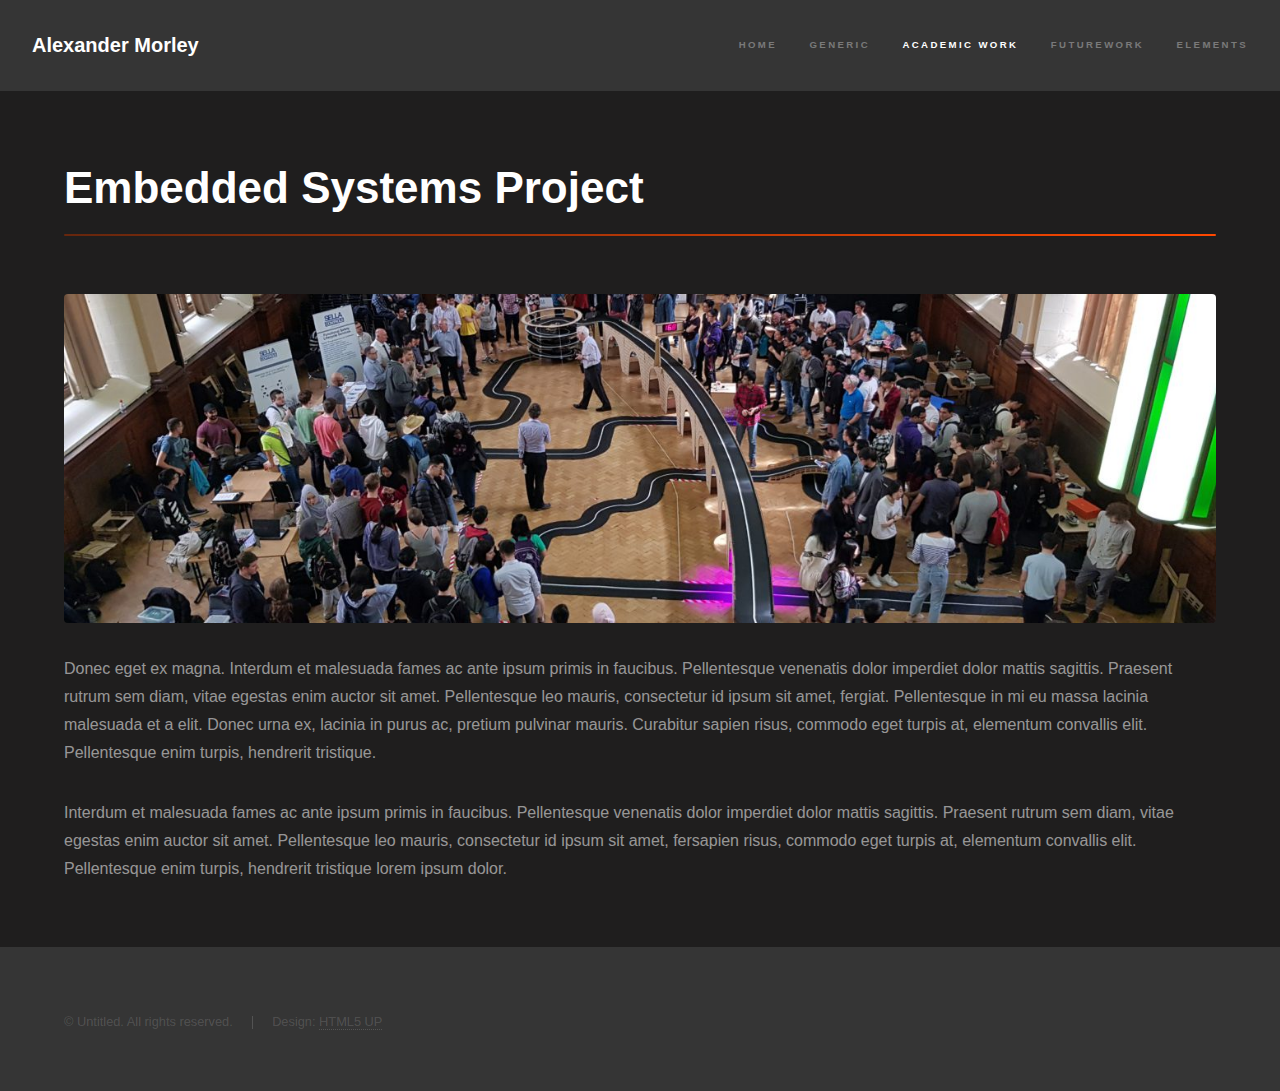
<file: ACk.html>
<!DOCTYPE HTML>
<!--
	Hyperspace by HTML5 UP
	html5up.net | @ajlkn
	Free for personal and commercial use under the CCA 3.0 license (html5up.net/license)
-->
<html>
	<head>
		<title>Academic Work- Hyperspace by HTML5 UP</title>
		<meta charset="utf-8" />
		<meta name="viewport" content="width=device-width, initial-scale=1, user-scalable=no" />
		<link rel="stylesheet" href="assets/css/main.css" />
		<noscript><link rel="stylesheet" href="assets/css/noscript.css" /></noscript>
	</head>
	<body class="is-preload">

		<!-- Header -->
			<header id="header">
				<a href="index.html" class="title">Alexander Morley</a>
				<nav>
					<ul>
						<li><a href="index.html">Home</a></li>
						<li><a href="generic.html">Generic</a></li>
						<li><a href="AcademicWork.html" class="active">Academic Work</a></li>
						<li><a href="FutureWork.html">FutureWork</a></li>
						<li><a href="elements.html">Elements</a></li>
					</ul>
				</nav>
			</header>

		<!-- Wrapper -->
			<div id="wrapper">

				<!-- Main -->
					<section id="main" class="wrapper">
						<div class="inner">
							<h1 class="major">Embedded Systems Project</h1>
							<span class="image fit"><img src="images/IMG_09.jpg" alt="" /></span>
							<p>Donec eget ex magna. Interdum et malesuada fames ac ante ipsum primis in faucibus. Pellentesque venenatis dolor imperdiet dolor mattis sagittis. Praesent rutrum sem diam, vitae egestas enim auctor sit amet. Pellentesque leo mauris, consectetur id ipsum sit amet, fergiat. Pellentesque in mi eu massa lacinia malesuada et a elit. Donec urna ex, lacinia in purus ac, pretium pulvinar mauris. Curabitur sapien risus, commodo eget turpis at, elementum convallis elit. Pellentesque enim turpis, hendrerit tristique.</p>
							<p>Interdum et malesuada fames ac ante ipsum primis in faucibus. Pellentesque venenatis dolor imperdiet dolor mattis sagittis. Praesent rutrum sem diam, vitae egestas enim auctor sit amet. Pellentesque leo mauris, consectetur id ipsum sit amet, fersapien risus, commodo eget turpis at, elementum convallis elit. Pellentesque enim turpis, hendrerit tristique lorem ipsum dolor.</p>
						</div>
					</section>

			</div>

		<!-- Footer -->
			<footer id="footer" class="wrapper alt">
				<div class="inner">
					<ul class="menu">
						<li>&copy; Untitled. All rights reserved.</li><li>Design: <a href="http://html5up.net">HTML5 UP</a></li>
					</ul>
				</div>
			</footer>

		<!-- Scripts -->
			<script src="assets/js/jquery.min.js"></script>
			<script src="assets/js/jquery.scrollex.min.js"></script>
			<script src="assets/js/jquery.scrolly.min.js"></script>
			<script src="assets/js/browser.min.js"></script>
			<script src="assets/js/breakpoints.min.js"></script>
			<script src="assets/js/util.js"></script>
			<script src="assets/js/main.js"></script>

	</body>
</html>
</file>
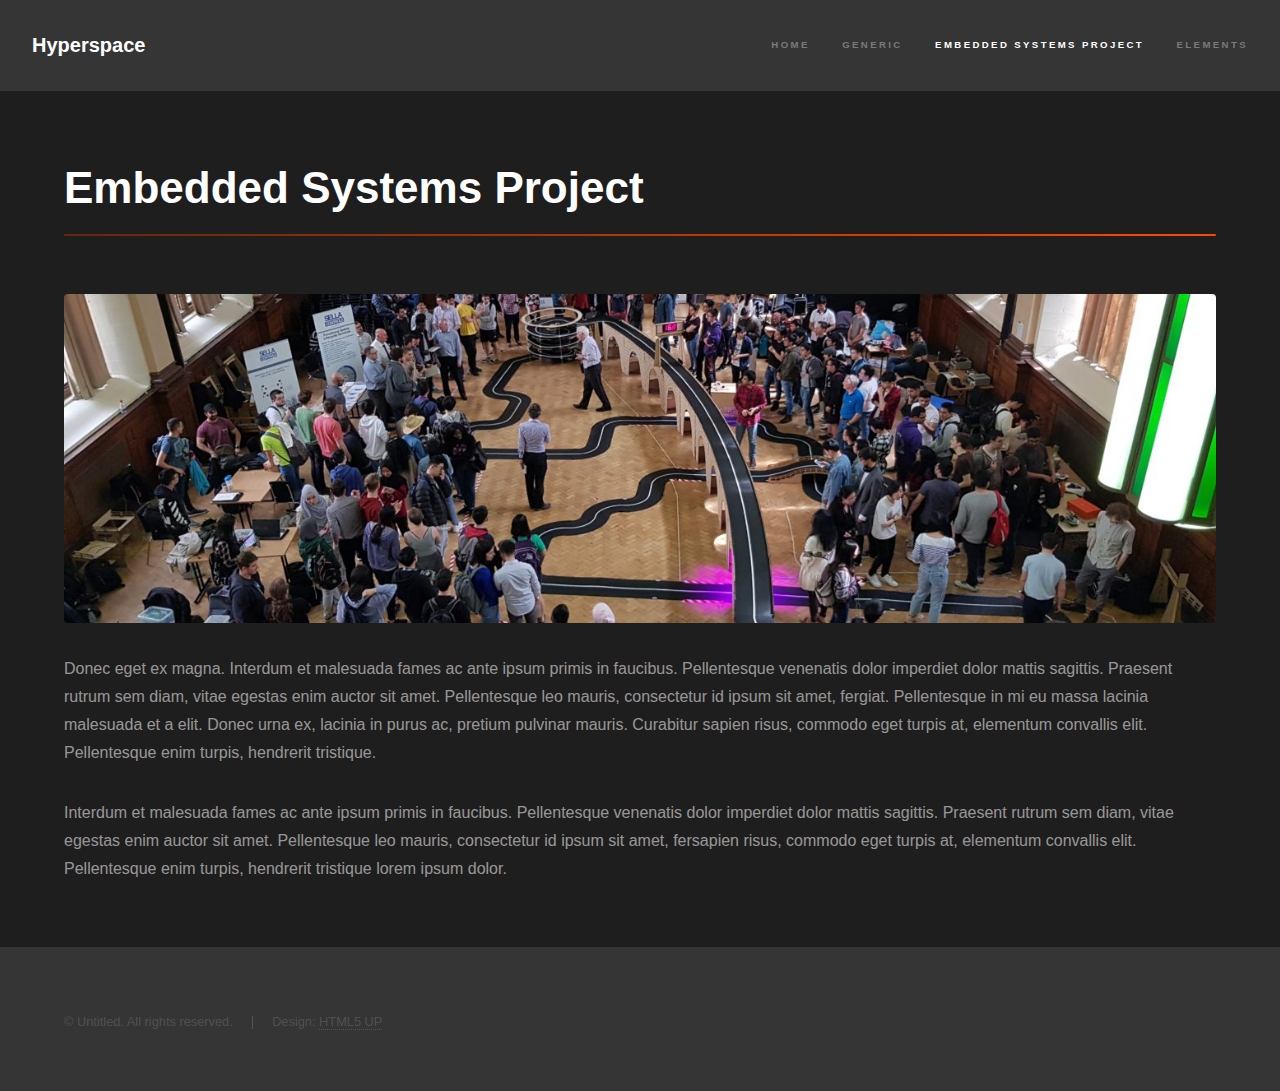
<file: EmbeddSystemsProject.html>
<!DOCTYPE HTML>
<!--
	Hyperspace by HTML5 UP
	html5up.net | @ajlkn
	Free for personal and commercial use under the CCA 3.0 license (html5up.net/license)
-->
<html>
	<head>
		<title>Embedded Systems Project- Hyperspace by HTML5 UP</title>
		<meta charset="utf-8" />
		<meta name="viewport" content="width=device-width, initial-scale=1, user-scalable=no" />
		<link rel="stylesheet" href="assets/css/main.css" />
		<noscript><link rel="stylesheet" href="assets/css/noscript.css" /></noscript>
	</head>
	<body class="is-preload">

		<!-- Header -->
			<header id="header">
				<a href="index.html" class="title">Hyperspace</a>
				<nav>
					<ul>
						<li><a href="index.html">Home</a></li>
						<li><a href="generic.html">Generic</a></li>
						<li><a href="EmbeddedSystemsProject.html" class="active">Embedded Systems Project</a></li>
						<li><a href="elements.html">Elements</a></li>
					</ul>
				</nav>
			</header>

		<!-- Wrapper -->
			<div id="wrapper">

				<!-- Main -->
					<section id="main" class="wrapper">
						<div class="inner">
							<h1 class="major">Embedded Systems Project</h1>
							<span class="image fit"><img src="images/IMG_09.jpg" alt="" /></span>
							<p>Donec eget ex magna. Interdum et malesuada fames ac ante ipsum primis in faucibus. Pellentesque venenatis dolor imperdiet dolor mattis sagittis. Praesent rutrum sem diam, vitae egestas enim auctor sit amet. Pellentesque leo mauris, consectetur id ipsum sit amet, fergiat. Pellentesque in mi eu massa lacinia malesuada et a elit. Donec urna ex, lacinia in purus ac, pretium pulvinar mauris. Curabitur sapien risus, commodo eget turpis at, elementum convallis elit. Pellentesque enim turpis, hendrerit tristique.</p>
							<p>Interdum et malesuada fames ac ante ipsum primis in faucibus. Pellentesque venenatis dolor imperdiet dolor mattis sagittis. Praesent rutrum sem diam, vitae egestas enim auctor sit amet. Pellentesque leo mauris, consectetur id ipsum sit amet, fersapien risus, commodo eget turpis at, elementum convallis elit. Pellentesque enim turpis, hendrerit tristique lorem ipsum dolor.</p>
						</div>
					</section>

			</div>

		<!-- Footer -->
			<footer id="footer" class="wrapper alt">
				<div class="inner">
					<ul class="menu">
						<li>&copy; Untitled. All rights reserved.</li><li>Design: <a href="http://html5up.net">HTML5 UP</a></li>
					</ul>
				</div>
			</footer>

		<!-- Scripts -->
			<script src="assets/js/jquery.min.js"></script>
			<script src="assets/js/jquery.scrollex.min.js"></script>
			<script src="assets/js/jquery.scrolly.min.js"></script>
			<script src="assets/js/browser.min.js"></script>
			<script src="assets/js/breakpoints.min.js"></script>
			<script src="assets/js/util.js"></script>
			<script src="assets/js/main.js"></script>

	</body>
</html>
</file>
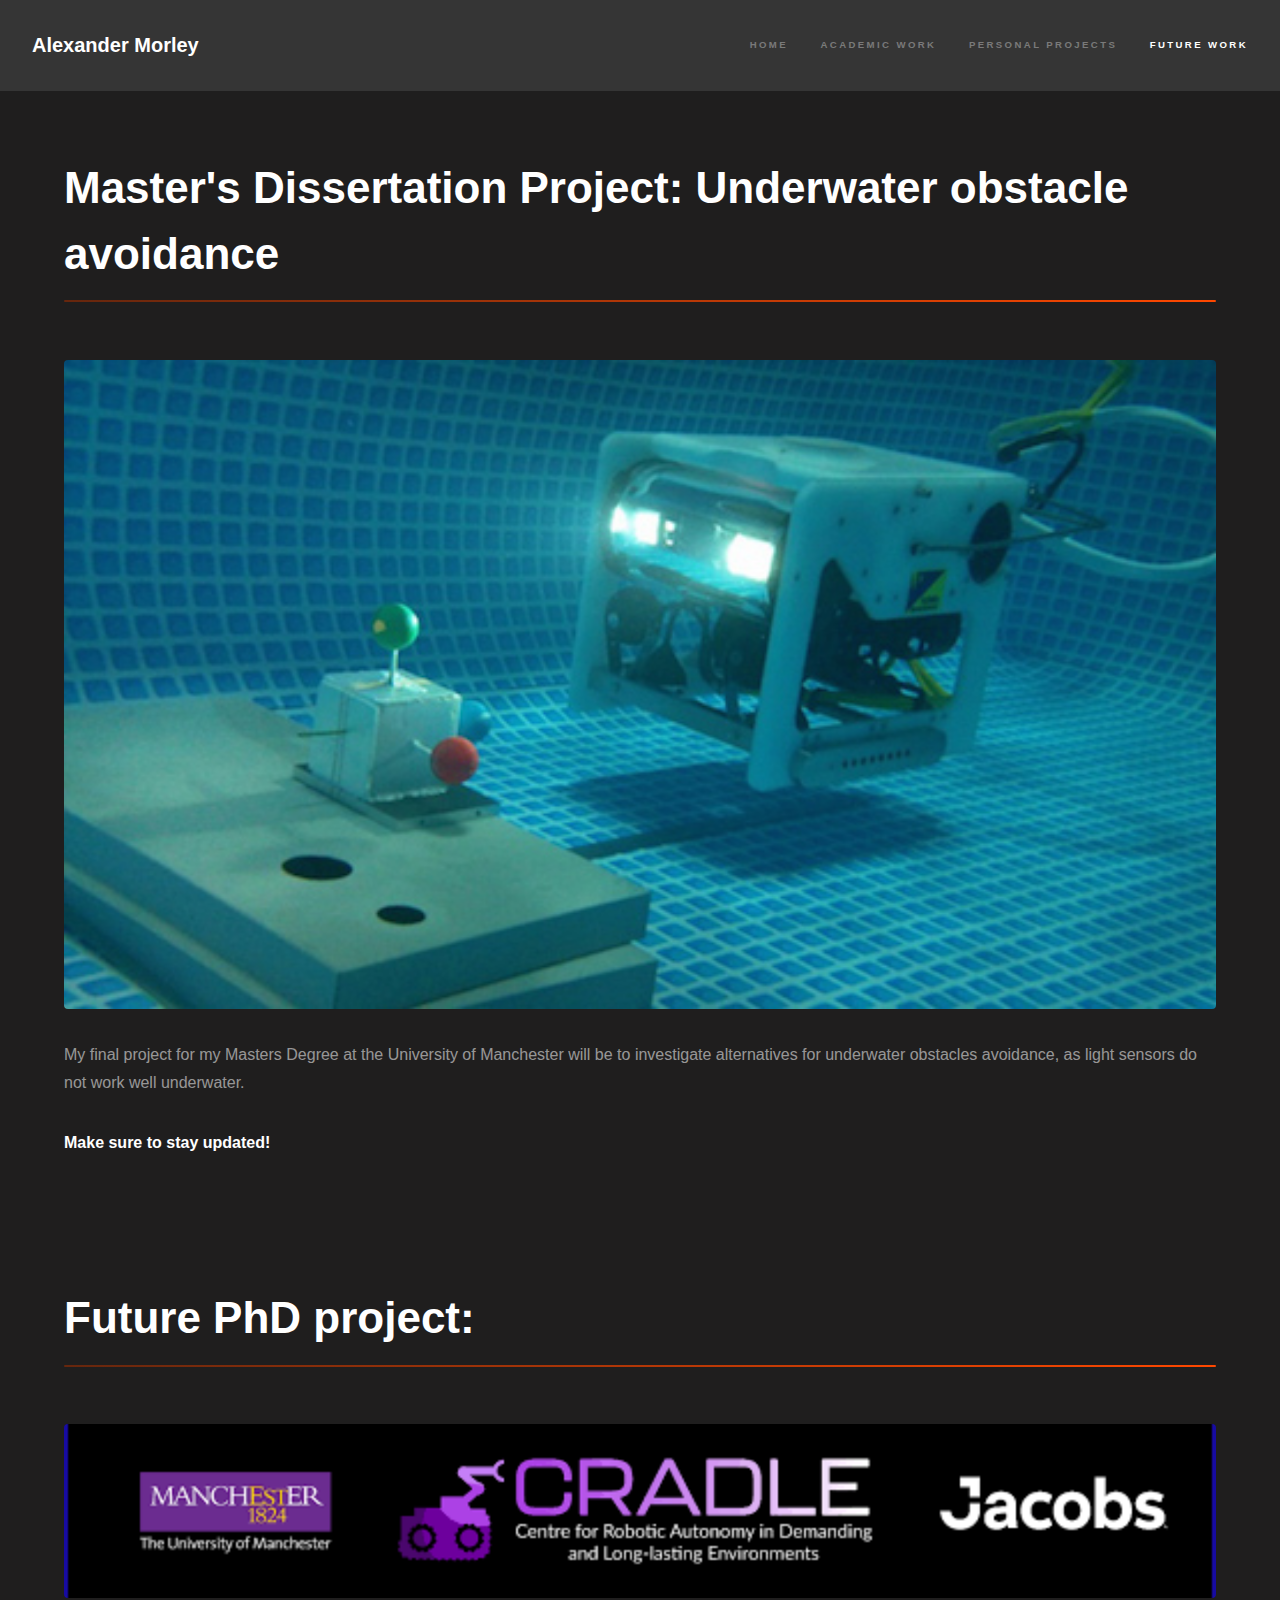
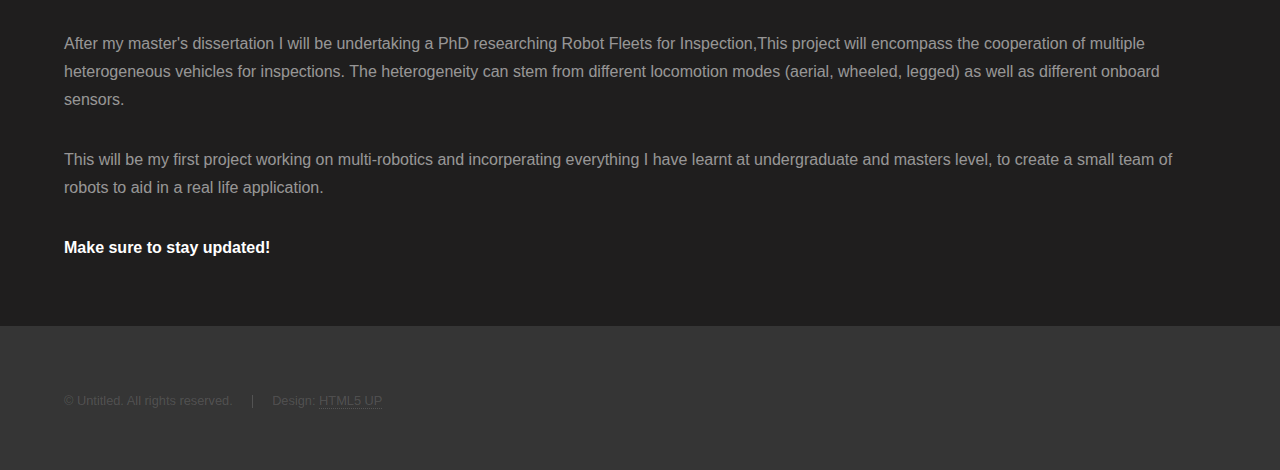
<file: FutureWork.html>
<!DOCTYPE HTML>
<!--
	Hyperspace by HTML5 UP
	html5up.net | @ajlkn
	Free for personal and commercial use under the CCA 3.0 license (html5up.net/license)
-->
<html>
	<head>
		<title>Future Work- Hyperspace by HTML5 UP</title>
		<meta charset="utf-8" />
		<meta name="viewport" content="width=device-width, initial-scale=1, user-scalable=no" />
		<link rel="stylesheet" href="assets/css/main.css" />
		<noscript><link rel="stylesheet" href="assets/css/noscript.css" /></noscript>
	</head>
	<body class="is-preload">

		<!-- Header -->
			<header id="header">
				<a href="index.html" class="title">Alexander Morley</a>
				<nav>
					<ul>
						<li><a href="index.html">Home</a></li>
						<li><a href="AcademicWork.html">Academic Work</a></li>
						<li><a href="PersonalProjects.html">Personal Projects</a></li>
						<li><a href="FutureWork.html" class="active">Future Work</a></li>
					</ul>
				</nav>
			</header>

		<!-- Wrapper -->
			<div id="wrapper">

				<!-- Main -->
					<section id="one" class="wrapper">
						<div class="inner">
							<a name="first"> </a>
							<h1 class="major">Master's Dissertation Project: Underwater obstacle avoidance</h1>
							<span class="image fit"><img src="images/mosauv.jpg" alt="" /></span>
							<p>My final project for my Masters Degree at the University of Manchester will be to investigate alternatives for underwater obstacles avoidance, as light sensors
								do not work well underwater.</p>
							<p> <b>Make sure to stay updated!</b></p>
							
					</section>
				<section id="one" class="wrapper">
						<div class="inner">
							<a name="second"> </a>
							<h1 class="major">Future PhD project:</h1>
							<span class="image fit"><img src="images/Cradle.png" alt="" /></span>
							<p>After my master's dissertation I will be undertaking a PhD researching Robot Fleets for Inspection,This project will encompass the cooperation of multiple heterogeneous vehicles for inspections. 
								The heterogeneity can stem from different locomotion modes (aerial, wheeled, legged) as well as different onboard sensors.</p>
							<p>This will be my first project working on multi-robotics and incorperating everything I have learnt at undergraduate and masters level, to create a small team of robots to aid in a real life application.</p>
							<p> <b>Make sure to stay updated!</b></p>
							
					</section>

			</div>
		<!-- Footer -->
			<footer id="footer" class="wrapper alt">
				<div class="inner">
					<ul class="menu">
						<li>&copy; Untitled. All rights reserved.</li><li>Design: <a href="http://html5up.net">HTML5 UP</a></li>
					</ul>
				</div>
			</footer>

		<!-- Scripts -->
			<script src="assets/js/jquery.min.js"></script>
			<script src="assets/js/jquery.scrollex.min.js"></script>
			<script src="assets/js/jquery.scrolly.min.js"></script>
			<script src="assets/js/browser.min.js"></script>
			<script src="assets/js/breakpoints.min.js"></script>
			<script src="assets/js/util.js"></script>
			<script src="assets/js/main.js"></script>

	</body>
</html>
</file>
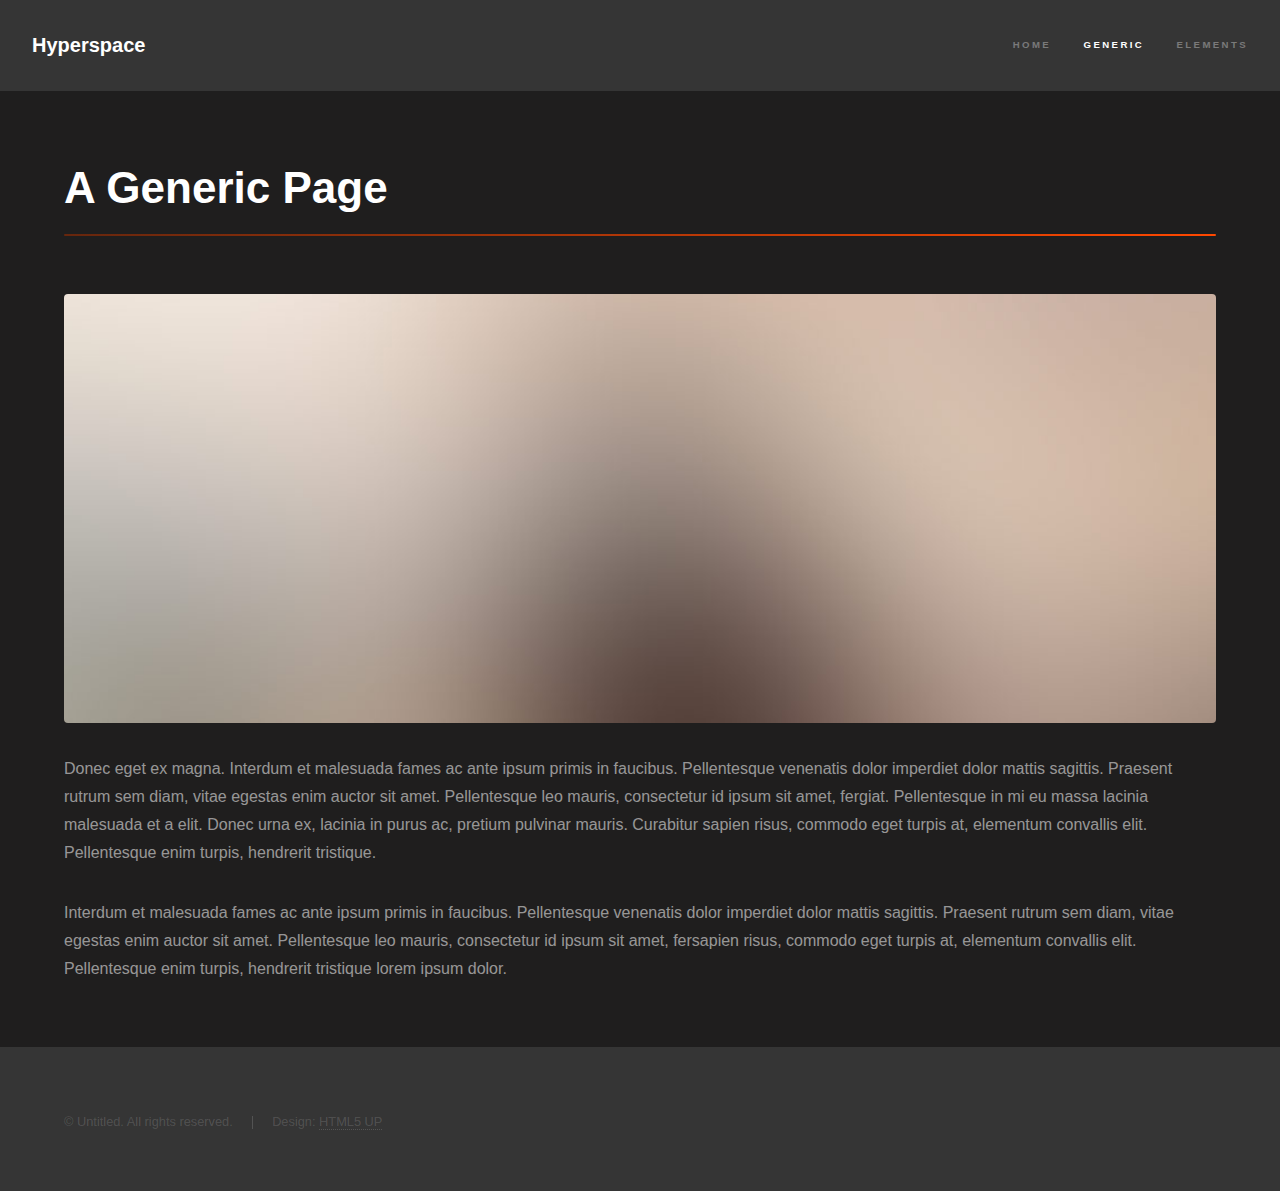
<file: generic.html>
<!DOCTYPE HTML>
<!--
	Hyperspace by HTML5 UP
	html5up.net | @ajlkn
	Free for personal and commercial use under the CCA 3.0 license (html5up.net/license)
-->
<html>
	<head>
		<title>Generic - Hyperspace by HTML5 UP</title>
		<meta charset="utf-8" />
		<meta name="viewport" content="width=device-width, initial-scale=1, user-scalable=no" />
		<link rel="stylesheet" href="assets/css/main.css" />
		<noscript><link rel="stylesheet" href="assets/css/noscript.css" /></noscript>
	</head>
	<body class="is-preload">

		<!-- Header -->
			<header id="header">
				<a href="index.html" class="title">Hyperspace</a>
				<nav>
					<ul>
						<li><a href="index.html">Home</a></li>
						<li><a href="generic.html" class="active">Generic</a></li>
						<li><a href="elements.html">Elements</a></li>
					</ul>
				</nav>
			</header>

		<!-- Wrapper -->
			<div id="wrapper">

				<!-- Main -->
					<section id="main" class="wrapper">
						<div class="inner">
							<h1 class="major">A Generic Page</h1>
							<span class="image fit"><img src="images/pic04.jpg" alt="" /></span>
							<p>Donec eget ex magna. Interdum et malesuada fames ac ante ipsum primis in faucibus. Pellentesque venenatis dolor imperdiet dolor mattis sagittis. Praesent rutrum sem diam, vitae egestas enim auctor sit amet. Pellentesque leo mauris, consectetur id ipsum sit amet, fergiat. Pellentesque in mi eu massa lacinia malesuada et a elit. Donec urna ex, lacinia in purus ac, pretium pulvinar mauris. Curabitur sapien risus, commodo eget turpis at, elementum convallis elit. Pellentesque enim turpis, hendrerit tristique.</p>
							<p>Interdum et malesuada fames ac ante ipsum primis in faucibus. Pellentesque venenatis dolor imperdiet dolor mattis sagittis. Praesent rutrum sem diam, vitae egestas enim auctor sit amet. Pellentesque leo mauris, consectetur id ipsum sit amet, fersapien risus, commodo eget turpis at, elementum convallis elit. Pellentesque enim turpis, hendrerit tristique lorem ipsum dolor.</p>
						</div>
					</section>

			</div>

		<!-- Footer -->
			<footer id="footer" class="wrapper alt">
				<div class="inner">
					<ul class="menu">
						<li>&copy; Untitled. All rights reserved.</li><li>Design: <a href="http://html5up.net">HTML5 UP</a></li>
					</ul>
				</div>
			</footer>

		<!-- Scripts -->
			<script src="assets/js/jquery.min.js"></script>
			<script src="assets/js/jquery.scrollex.min.js"></script>
			<script src="assets/js/jquery.scrolly.min.js"></script>
			<script src="assets/js/browser.min.js"></script>
			<script src="assets/js/breakpoints.min.js"></script>
			<script src="assets/js/util.js"></script>
			<script src="assets/js/main.js"></script>

	</body>
</html>
</file>
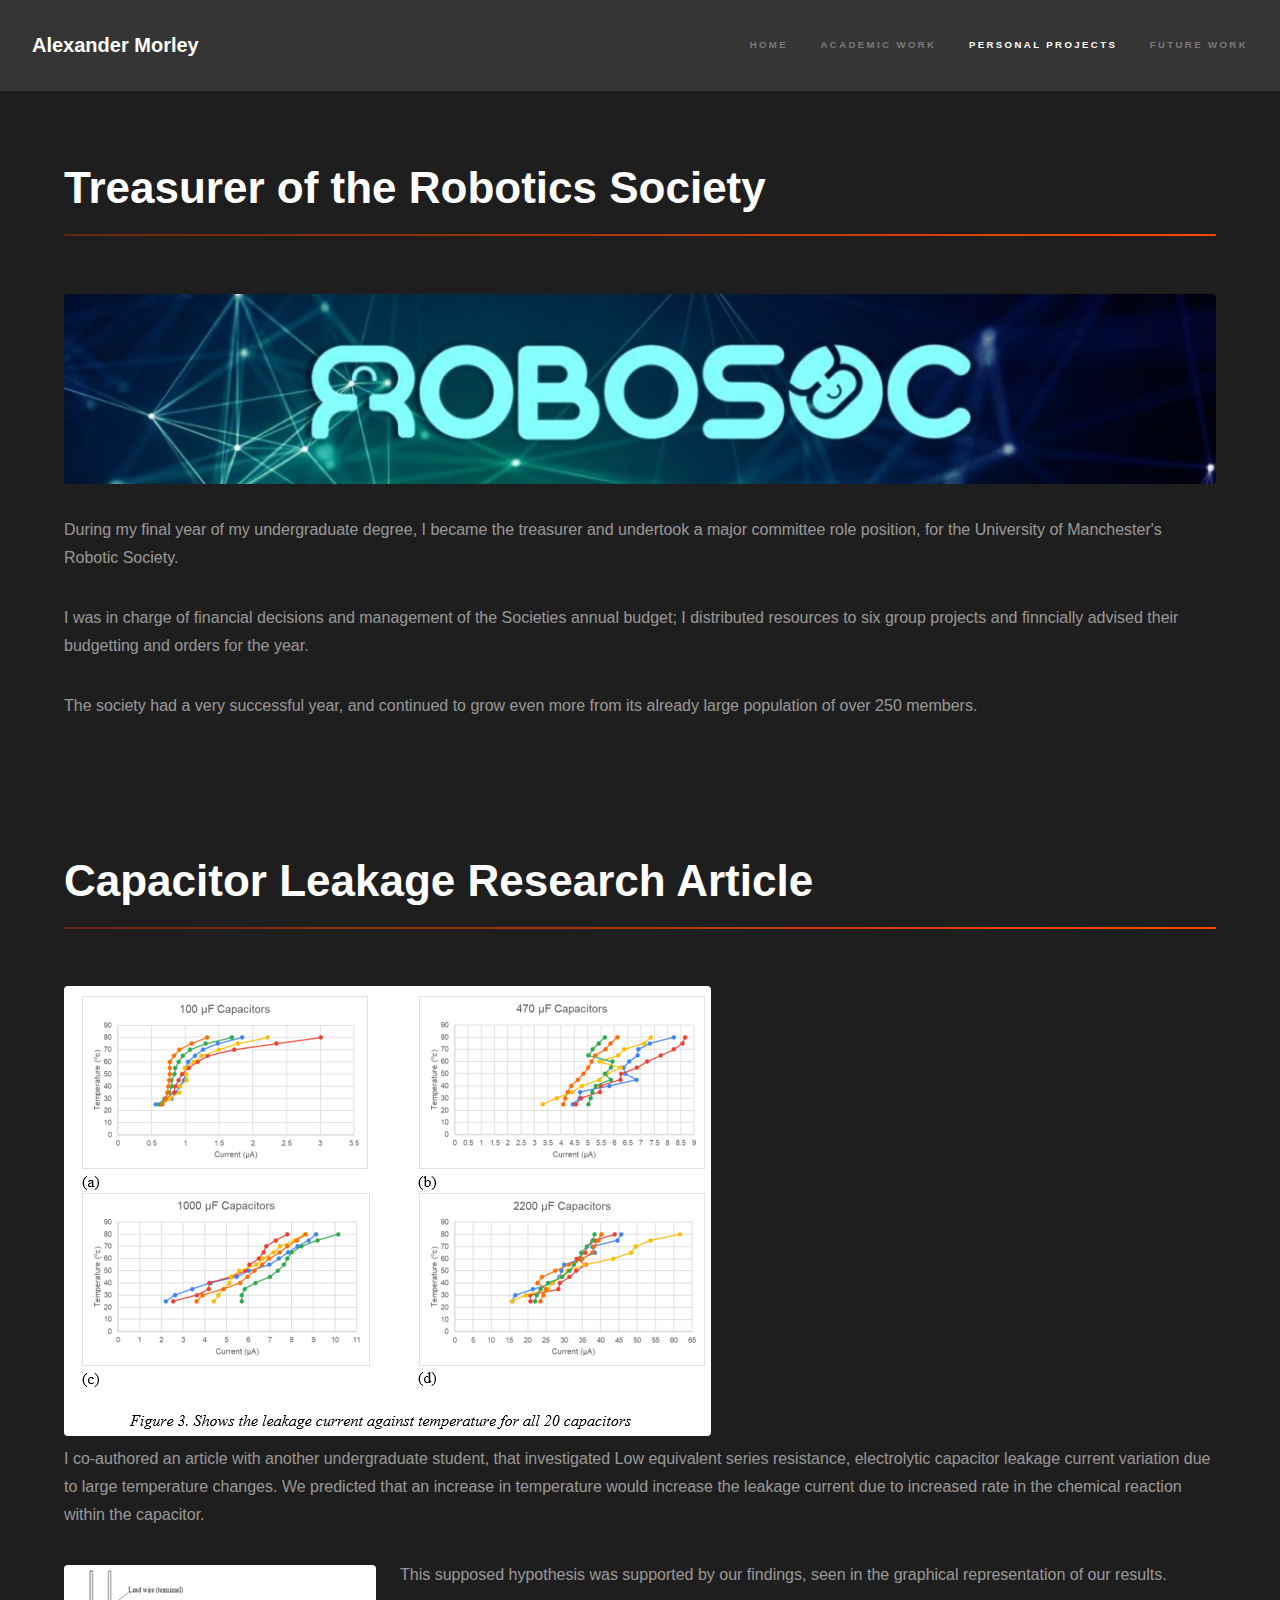
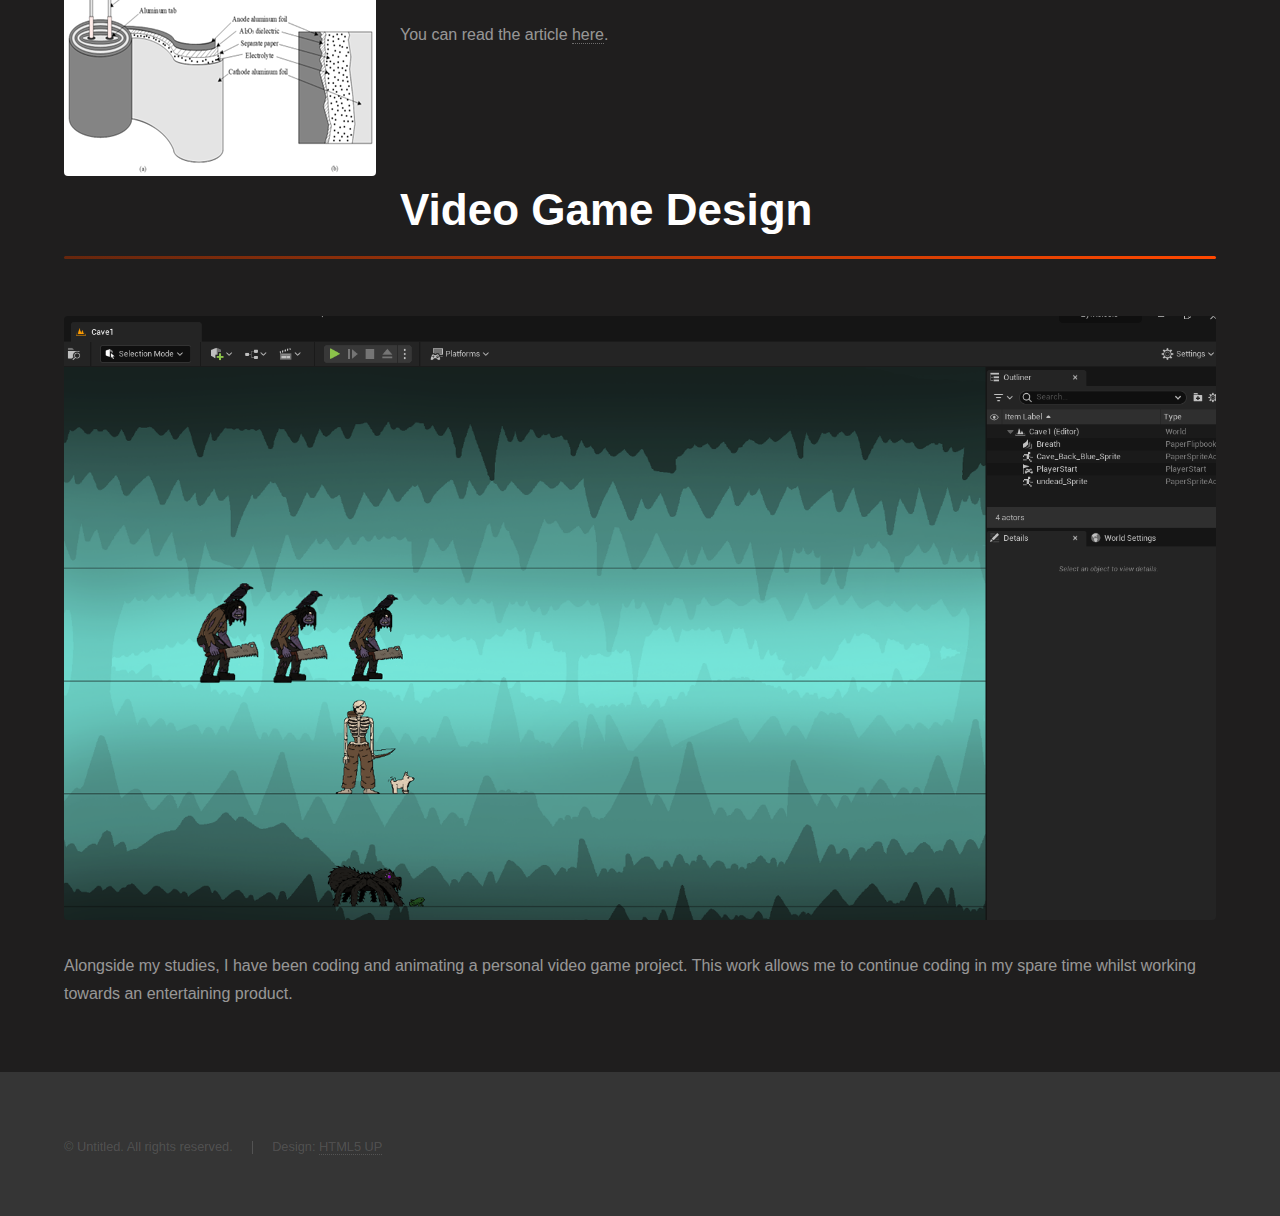
<file: PersonalProjects.html>
<!DOCTYPE HTML>
<!--
	Hyperspace by HTML5 UP
	html5up.net | @ajlkn
	Free for personal and commercial use under the CCA 3.0 license (html5up.net/license)
-->
<html>
	<head>
		<title>Personal Projects- Hyperspace by HTML5 UP</title>
		<meta charset="utf-8" />
		<meta name="viewport" content="width=device-width, initial-scale=1, user-scalable=no" />
		<link rel="stylesheet" href="assets/css/main.css" />
		<noscript><link rel="stylesheet" href="assets/css/noscript.css" /></noscript>
	</head>
	<body class="is-preload">

		<!-- Header -->
			<header id="header">
				<a href="index.html" class="title">Alexander Morley</a>
				<nav>
					<ul>
						<li><a href="index.html">Home</a></li>
						<li><a href="AcademicWork.html">Academic Work</a></li>
						<li><a href="PersonalProjects.html" class="active">Personal Projects</a></li>
						<li><a href="FutureWork.html">Future Work</a></li>
					</ul>
				</nav>
			</header>

		<!-- Wrapper -->
			<div id="wrapper">

				<!-- Main -->
					<section id="one" class="wrapper">
						<div class="inner">
							<h1 class="major">Treasurer of the Robotics Society</h1>
							<span class="image fit"><img src="images/IMG_18.jpg" alt="" /></span>
							<p>During my final year of my undergraduate degree, I became the treasurer and undertook a major committee role position, for the University of Manchester's Robotic Society.</p>
							<p>I was in charge of financial decisions and management of the Societies annual budget; I distributed resources to six group projects and finncially advised their budgetting and orders for the year.</p>
							<p>The society had a very successful year, and continued to grow even more from its already large population of over 250 members.</p>
						</div>
					</section>

			</div>
			<div id="wrapper">

				<!-- Main -->
					<section id="two" class="wrapper">
						<div class="inner">
							<h1 class="major">Capacitor Leakage Research Article</h1>
							
							<span class="image"><img src="images/IMG_17.png" alt="" /></span>
							<p>I co-authored an article with another undergraduate student, that investigated Low equivalent series resistance, electrolytic capacitor leakage current variation due to large temperature changes.
							We predicted that an increase in temperature would increase the leakage current due to increased rate in the chemical reaction within the capacitor.</p>
							<span class="image left"><img src="images/IMG_16.png" alt="" /></span>
							<p>This supposed hypothesis was supported by our findings, seen in the graphical representation of our results.</p>
							<p>You can read the article <a href="Article_final.pdf">here</a>.</p>
							</div>
					</section>

			</div>
			<div id="wrapper">

				<!-- Main -->
					<section id="two" class="wrapper">
						<div class="inner">
							<h1 class="major">Video Game Design</h1>
							<span class="image fit"><img src="images/IMG_14.png" alt="" /></span>
							<p>Alongside my studies, I have been coding and animating a personal video game project. This work allows me to continue coding in my spare time
							whilst working towards an entertaining product.</p>
							
					</section>

			</div>

		<!-- Footer -->
			<footer id="footer" class="wrapper alt">
				<div class="inner">
					<ul class="menu">
						<li>&copy; Untitled. All rights reserved.</li><li>Design: <a href="http://html5up.net">HTML5 UP</a></li>
					</ul>
				</div>
			</footer>

		<!-- Scripts -->
			<script src="assets/js/jquery.min.js"></script>
			<script src="assets/js/jquery.scrollex.min.js"></script>
			<script src="assets/js/jquery.scrolly.min.js"></script>
			<script src="assets/js/browser.min.js"></script>
			<script src="assets/js/breakpoints.min.js"></script>
			<script src="assets/js/util.js"></script>
			<script src="assets/js/main.js"></script>

	</body>
</html>
</file>
<file: assets/css/noscript.css>
/*
	Hyperspace by HTML5 UP
	html5up.net | @ajlkn
	Free for personal and commercial use under the CCA 3.0 license (html5up.net/license)
*/

/* Spotlights */

	.spotlights > section > .image:before {
		opacity: 0 !important;
	}

	.spotlights > section > .content > .inner {
		-moz-transform: none !important;
		-webkit-transform: none !important;
		-ms-transform: none !important;
		transform: none !important;
		opacity: 1 !important;
	}

/* Wrapper */

	.wrapper > .inner {
		opacity: 1 !important;
		-moz-transform: none !important;
		-webkit-transform: none !important;
		-ms-transform: none !important;
		transform: none !important;
	}

/* Sidebar */

	#sidebar > .inner {
		opacity: 1 !important;
	}

	#sidebar nav > ul > li {
		-moz-transform: none !important;
		-webkit-transform: none !important;
		-ms-transform: none !important;
		transform: none !important;
		opacity: 1 !important;
	}
</file>
<file: assets/css/main.css>
@import url(fontawesome-all.min.css);

/*
	Hyperspace by HTML5 UP
	html5up.net | @ajlkn
	Free for personal and commercial use under the CCA 3.0 license (html5up.net/license)
*/

html, body, div, span, applet, object,
iframe, h1, h2, h3, h4, h5, h6, p, blockquote,
pre, a, abbr, acronym, address, big, cite,
code, del, dfn, em, img, ins, kbd, q, s, samp,
small, strike, strong, sub, sup, tt, var, b,
u, i, center, dl, dt, dd, ol, ul, li, fieldset,
form, label, legend, table, caption, tbody,
tfoot, thead, tr, th, td, article, aside,
canvas, details, embed, figure, figcaption,
footer, header, hgroup, menu, nav, output, ruby,
section, summary, time, mark, audio, video {
	margin: 0;
	padding: 0;
	border: 0;
	font-size: 100%;
	font: inherit;
	vertical-align: baseline;}

article, aside, details, figcaption, figure,
footer, header, hgroup, menu, nav, section {
	display: block;}

body {
	line-height: 1;
}

ol, ul {
	list-style: none;
}

blockquote, q {
	quotes: none;
}

	blockquote:before, blockquote:after, q:before, q:after {
		content: '';
		content: none;
	}

table {
	border-collapse: collapse;
	border-spacing: 0;
}

body {
	-webkit-text-size-adjust: none;
}

mark {
	background-color: transparent;
	color: inherit;
}

input::-moz-focus-inner {
	border: 0;
	padding: 0;
}

input, select, textarea {
	-moz-appearance: none;
	-webkit-appearance: none;
	-ms-appearance: none;
	appearance: none;
}

/* Basic */

	@-ms-viewport {
		width: device-width;
	}

	body {
		-ms-overflow-style: scrollbar;
	}

	@media screen and (max-width: 480px) {

		html, body {
			min-width: 320px;
		}

	}

	html {
		box-sizing: border-box;
	}

	*, *:before, *:after {
		box-sizing: inherit;
	}

	body {
		background: #1f1e1e;
	}

		body.is-preload *, body.is-preload *:before, body.is-preload *:after {
			-moz-animation: none !important;
			-webkit-animation: none !important;
			-ms-animation: none !important;
			animation: none !important;
			-moz-transition: none !important;
			-webkit-transition: none !important;
			-ms-transition: none !important;
			transition: none !important;
		}

/* Type */

	body, input, select, textarea {
		color: rgba(255, 255, 255, 0.55);
		font-family: Arial, Helvetica, sans-serif;
		font-size: 16.5pt;
		font-weight: normal;
		line-height: 1.75;
	}

		@media screen and (max-width: 1680px) {

			body, input, select, textarea {
				font-size: 13pt;
			}

		}

		@media screen and (max-width: 1280px) {

			body, input, select, textarea {
				font-size: 12pt;
			}

		}

		@media screen and (max-width: 360px) {

			body, input, select, textarea {
				font-size: 11pt;
			}

		}

	a {
		-moz-transition: color 0.2s ease, border-bottom-color 0.2s ease;
		-webkit-transition: color 0.2s ease, border-bottom-color 0.2s ease;
		-ms-transition: color 0.2s ease, border-bottom-color 0.2s ease;
		transition: color 0.2s ease, border-bottom-color 0.2s ease;
		border-bottom: dotted 1px rgba(255, 255, 255, 0.35);
		color: inherit;
		text-decoration: none;
	}

		a:hover {
			border-bottom-color: transparent;
			color: #ffffff;
		}

	strong, b {
		color: #ffffff;
		font-weight: bold;
	}

	em, i {
		font-style: italic;
	}

	p {
		margin: 0 0 2em 0;
	}

	h1, h2, h3, h4, h5, h6 {
		color: #ffffff;
		font-weight: bold;
		line-height: 1.5;
		margin: 0 0 0.5em 0;
	}

		h1 a, h2 a, h3 a, h4 a, h5 a, h6 a {
			color: inherit;
			text-decoration: none;
		}

	h1 {
		font-size: 2.75em;
	}

		h1.major {
			margin: 0 0 1.3em 0;
			position: relative;
			padding-bottom: 0.35em;
		}

			h1.major:after {
				background-image: -moz-linear-gradient(to right, #66260d, #ff4800);
				background-image: -webkit-linear-gradient(to right, #66260d, #ff4800);
				background-image: -ms-linear-gradient(to right, #66260d, #ff4800);
				background-image: linear-gradient(to right, #66260d, #ff4800);
				-moz-transition: max-width 0.2s ease;
				-webkit-transition: max-width 0.2s ease;
				-ms-transition: max-width 0.2s ease;
				transition: max-width 0.2s ease;
				border-radius: 0.2em;
				bottom: 0;
				content: '';
				height: 0.05em;
				position: absolute;
				right: 0;
				width: 100%;
			}

	h2 {
		font-size: 1.75em;
	}

	h3 {
		font-size: 1.1em;
	}

	h4 {
		font-size: 1em;
	}

	h5 {
		font-size: 0.8em;
	}

	h6 {
		font-size: 0.6em;
	}

	@media screen and (max-width: 736px) {

		h1 {
			font-size: 2em;
		}

		h2 {
			font-size: 1.25em;
		}

		h3 {
			font-size: 1em;
		}

		h4 {
			font-size: 0.8em;
		}

		h5 {
			font-size: 0.6em;
		}

		h6 {
			font-size: 0.6em;
		}

	}

	sub {
		font-size: 0.8em;
		position: relative;
		top: 0.5em;
	}

	sup {
		font-size: 0.8em;
		position: relative;
		top: -0.5em;
	}

	blockquote {
		border-left: solid 4px rgba(255, 255, 255, 0.15);
		font-style: italic;
		margin: 0 0 2em 0;
		padding: 0.5em 0 0.5em 2em;
	}

	code {
		background: rgba(255, 255, 255, 0.05);
		border-radius: 0.25em;
		border: solid 1px rgba(255, 255, 255, 0.15);
		font-family: "Courier New", monospace;
		font-size: 0.9em;
		margin: 0 0.25em;
		padding: 0.25em 0.65em;
	}

	pre {
		-webkit-overflow-scrolling: touch;
		font-family: "Courier New", monospace;
		font-size: 0.9em;
		margin: 0 0 2em 0;
	}

		pre code {
			display: block;
			line-height: 1.75em;
			padding: 1em 1.5em;
			overflow-x: auto;
		}

	hr {
		border: 0;
		border-bottom: solid 1px rgba(255, 255, 255, 0.15);
		margin: 2em 0;
	}

		hr.major {
			margin: 3em 0;
		}

	.align-left {
		text-align: left;
	}

	.align-center {
		text-align: center;
	}

	.align-right {
		text-align: right;
	}

/* Row */

	.row {
		display: flex;
		flex-wrap: wrap;
		box-sizing: border-box;
		align-items: stretch;
	}

		.row > * {
			box-sizing: border-box;
		}

		.row.gtr-uniform > * > :last-child {
			margin-bottom: 0;
		}

		.row.aln-left {
			justify-content: flex-start;
		}

		.row.aln-center {
			justify-content: center;
		}

		.row.aln-right {
			justify-content: flex-end;
		}

		.row.aln-top {
			align-items: flex-start;
		}

		.row.aln-middle {
			align-items: center;
		}

		.row.aln-bottom {
			align-items: flex-end;
		}

		.row > .imp {
			order: -1;
		}

		.row > .col-1 {
			width: 8.33333%;
		}

		.row > .off-1 {
			margin-left: 8.33333%;
		}

		.row > .col-2 {
			width: 16.66667%;
		}

		.row > .off-2 {
			margin-left: 16.66667%;
		}

		.row > .col-3 {
			width: 25%;
		}

		.row > .off-3 {
			margin-left: 25%;
		}

		.row > .col-4 {
			width: 33.33333%;
		}

		.row > .off-4 {
			margin-left: 33.33333%;
		}

		.row > .col-5 {
			width: 41.66667%;
		}

		.row > .off-5 {
			margin-left: 41.66667%;
		}

		.row > .col-6 {
			width: 50%;
		}

		.row > .off-6 {
			margin-left: 50%;
		}

		.row > .col-7 {
			width: 58.33333%;
		}

		.row > .off-7 {
			margin-left: 58.33333%;
		}

		.row > .col-8 {
			width: 66.66667%;
		}

		.row > .off-8 {
			margin-left: 66.66667%;
		}

		.row > .col-9 {
			width: 75%;
		}

		.row > .off-9 {
			margin-left: 75%;
		}

		.row > .col-10 {
			width: 83.33333%;
		}

		.row > .off-10 {
			margin-left: 83.33333%;
		}

		.row > .col-11 {
			width: 91.66667%;
		}

		.row > .off-11 {
			margin-left: 91.66667%;
		}

		.row > .col-12 {
			width: 100%;
		}

		.row > .off-12 {
			margin-left: 100%;
		}

		.row.gtr-0 {
			margin-top: 0;
			margin-left: 0em;
		}

			.row.gtr-0 > * {
				padding: 0 0 0 0em;
			}

			.row.gtr-0.gtr-uniform {
				margin-top: 0em;
			}

				.row.gtr-0.gtr-uniform > * {
					padding-top: 0em;
				}

		.row.gtr-25 {
			margin-top: 0;
			margin-left: -0.375em;
		}

			.row.gtr-25 > * {
				padding: 0 0 0 0.375em;
			}

			.row.gtr-25.gtr-uniform {
				margin-top: -0.375em;
			}

				.row.gtr-25.gtr-uniform > * {
					padding-top: 0.375em;
				}

		.row.gtr-50 {
			margin-top: 0;
			margin-left: -0.75em;
		}

			.row.gtr-50 > * {
				padding: 0 0 0 0.75em;
			}

			.row.gtr-50.gtr-uniform {
				margin-top: -0.75em;
			}

				.row.gtr-50.gtr-uniform > * {
					padding-top: 0.75em;
				}

		.row {
			margin-top: 0;
			margin-left: -1.5em;
		}

			.row > * {
				padding: 0 0 0 1.5em;
			}

			.row.gtr-uniform {
				margin-top: -1.5em;
			}

				.row.gtr-uniform > * {
					padding-top: 1.5em;
				}

		.row.gtr-150 {
			margin-top: 0;
			margin-left: -2.25em;
		}

			.row.gtr-150 > * {
				padding: 0 0 0 2.25em;
			}

			.row.gtr-150.gtr-uniform {
				margin-top: -2.25em;
			}

				.row.gtr-150.gtr-uniform > * {
					padding-top: 2.25em;
				}

		.row.gtr-200 {
			margin-top: 0;
			margin-left: -3em;
		}

			.row.gtr-200 > * {
				padding: 0 0 0 3em;
			}

			.row.gtr-200.gtr-uniform {
				margin-top: -3em;
			}

				.row.gtr-200.gtr-uniform > * {
					padding-top: 3em;
				}

		@media screen and (max-width: 1680px) {

			.row {
				display: flex;
				flex-wrap: wrap;
				box-sizing: border-box;
				align-items: stretch;
			}

				.row > * {
					box-sizing: border-box;
				}

				.row.gtr-uniform > * > :last-child {
					margin-bottom: 0;
				}

				.row.aln-left {
					justify-content: flex-start;
				}

				.row.aln-center {
					justify-content: center;
				}

				.row.aln-right {
					justify-content: flex-end;
				}

				.row.aln-top {
					align-items: flex-start;
				}

				.row.aln-middle {
					align-items: center;
				}

				.row.aln-bottom {
					align-items: flex-end;
				}

				.row > .imp-xlarge {
					order: -1;
				}

				.row > .col-1-xlarge {
					width: 8.33333%;
				}

				.row > .off-1-xlarge {
					margin-left: 8.33333%;
				}

				.row > .col-2-xlarge {
					width: 16.66667%;
				}

				.row > .off-2-xlarge {
					margin-left: 16.66667%;
				}

				.row > .col-3-xlarge {
					width: 25%;
				}

				.row > .off-3-xlarge {
					margin-left: 25%;
				}

				.row > .col-4-xlarge {
					width: 33.33333%;
				}

				.row > .off-4-xlarge {
					margin-left: 33.33333%;
				}

				.row > .col-5-xlarge {
					width: 41.66667%;
				}

				.row > .off-5-xlarge {
					margin-left: 41.66667%;
				}

				.row > .col-6-xlarge {
					width: 50%;
				}

				.row > .off-6-xlarge {
					margin-left: 50%;
				}

				.row > .col-7-xlarge {
					width: 58.33333%;
				}

				.row > .off-7-xlarge {
					margin-left: 58.33333%;
				}

				.row > .col-8-xlarge {
					width: 66.66667%;
				}

				.row > .off-8-xlarge {
					margin-left: 66.66667%;
				}

				.row > .col-9-xlarge {
					width: 75%;
				}

				.row > .off-9-xlarge {
					margin-left: 75%;
				}

				.row > .col-10-xlarge {
					width: 83.33333%;
				}

				.row > .off-10-xlarge {
					margin-left: 83.33333%;
				}

				.row > .col-11-xlarge {
					width: 91.66667%;
				}

				.row > .off-11-xlarge {
					margin-left: 91.66667%;
				}

				.row > .col-12-xlarge {
					width: 100%;
				}

				.row > .off-12-xlarge {
					margin-left: 100%;
				}

				.row.gtr-0 {
					margin-top: 0;
					margin-left: 0em;
				}

					.row.gtr-0 > * {
						padding: 0 0 0 0em;
					}

					.row.gtr-0.gtr-uniform {
						margin-top: 0em;
					}

						.row.gtr-0.gtr-uniform > * {
							padding-top: 0em;
						}

				.row.gtr-25 {
					margin-top: 0;
					margin-left: -0.375em;
				}

					.row.gtr-25 > * {
						padding: 0 0 0 0.375em;
					}

					.row.gtr-25.gtr-uniform {
						margin-top: -0.375em;
					}

						.row.gtr-25.gtr-uniform > * {
							padding-top: 0.375em;
						}

				.row.gtr-50 {
					margin-top: 0;
					margin-left: -0.75em;
				}

					.row.gtr-50 > * {
						padding: 0 0 0 0.75em;
					}

					.row.gtr-50.gtr-uniform {
						margin-top: -0.75em;
					}

						.row.gtr-50.gtr-uniform > * {
							padding-top: 0.75em;
						}

				.row {
					margin-top: 0;
					margin-left: -1.5em;
				}

					.row > * {
						padding: 0 0 0 1.5em;
					}

					.row.gtr-uniform {
						margin-top: -1.5em;
					}

						.row.gtr-uniform > * {
							padding-top: 1.5em;
						}

				.row.gtr-150 {
					margin-top: 0;
					margin-left: -2.25em;
				}

					.row.gtr-150 > * {
						padding: 0 0 0 2.25em;
					}

					.row.gtr-150.gtr-uniform {
						margin-top: -2.25em;
					}

						.row.gtr-150.gtr-uniform > * {
							padding-top: 2.25em;
						}

				.row.gtr-200 {
					margin-top: 0;
					margin-left: -3em;
				}

					.row.gtr-200 > * {
						padding: 0 0 0 3em;
					}

					.row.gtr-200.gtr-uniform {
						margin-top: -3em;
					}

						.row.gtr-200.gtr-uniform > * {
							padding-top: 3em;
						}

		}

		@media screen and (max-width: 1280px) {

			.row {
				display: flex;
				flex-wrap: wrap;
				box-sizing: border-box;
				align-items: stretch;
			}

				.row > * {
					box-sizing: border-box;
				}

				.row.gtr-uniform > * > :last-child {
					margin-bottom: 0;
				}

				.row.aln-left {
					justify-content: flex-start;
				}

				.row.aln-center {
					justify-content: center;
				}

				.row.aln-right {
					justify-content: flex-end;
				}

				.row.aln-top {
					align-items: flex-start;
				}

				.row.aln-middle {
					align-items: center;
				}

				.row.aln-bottom {
					align-items: flex-end;
				}

				.row > .imp-large {
					order: -1;
				}

				.row > .col-1-large {
					width: 8.33333%;
				}

				.row > .off-1-large {
					margin-left: 8.33333%;
				}

				.row > .col-2-large {
					width: 16.66667%;
				}

				.row > .off-2-large {
					margin-left: 16.66667%;
				}

				.row > .col-3-large {
					width: 25%;
				}

				.row > .off-3-large {
					margin-left: 25%;
				}

				.row > .col-4-large {
					width: 33.33333%;
				}

				.row > .off-4-large {
					margin-left: 33.33333%;
				}

				.row > .col-5-large {
					width: 41.66667%;
				}

				.row > .off-5-large {
					margin-left: 41.66667%;
				}

				.row > .col-6-large {
					width: 50%;
				}

				.row > .off-6-large {
					margin-left: 50%;
				}

				.row > .col-7-large {
					width: 58.33333%;
				}

				.row > .off-7-large {
					margin-left: 58.33333%;
				}

				.row > .col-8-large {
					width: 66.66667%;
				}

				.row > .off-8-large {
					margin-left: 66.66667%;
				}

				.row > .col-9-large {
					width: 75%;
				}

				.row > .off-9-large {
					margin-left: 75%;
				}

				.row > .col-10-large {
					width: 83.33333%;
				}

				.row > .off-10-large {
					margin-left: 83.33333%;
				}

				.row > .col-11-large {
					width: 91.66667%;
				}

				.row > .off-11-large {
					margin-left: 91.66667%;
				}

				.row > .col-12-large {
					width: 100%;
				}

				.row > .off-12-large {
					margin-left: 100%;
				}

				.row.gtr-0 {
					margin-top: 0;
					margin-left: 0em;
				}

					.row.gtr-0 > * {
						padding: 0 0 0 0em;
					}

					.row.gtr-0.gtr-uniform {
						margin-top: 0em;
					}

						.row.gtr-0.gtr-uniform > * {
							padding-top: 0em;
						}

				.row.gtr-25 {
					margin-top: 0;
					margin-left: -0.375em;
				}

					.row.gtr-25 > * {
						padding: 0 0 0 0.375em;
					}

					.row.gtr-25.gtr-uniform {
						margin-top: -0.375em;
					}

						.row.gtr-25.gtr-uniform > * {
							padding-top: 0.375em;
						}

				.row.gtr-50 {
					margin-top: 0;
					margin-left: -0.75em;
				}

					.row.gtr-50 > * {
						padding: 0 0 0 0.75em;
					}

					.row.gtr-50.gtr-uniform {
						margin-top: -0.75em;
					}

						.row.gtr-50.gtr-uniform > * {
							padding-top: 0.75em;
						}

				.row {
					margin-top: 0;
					margin-left: -1.5em;
				}

					.row > * {
						padding: 0 0 0 1.5em;
					}

					.row.gtr-uniform {
						margin-top: -1.5em;
					}

						.row.gtr-uniform > * {
							padding-top: 1.5em;
						}

				.row.gtr-150 {
					margin-top: 0;
					margin-left: -2.25em;
				}

					.row.gtr-150 > * {
						padding: 0 0 0 2.25em;
					}

					.row.gtr-150.gtr-uniform {
						margin-top: -2.25em;
					}

						.row.gtr-150.gtr-uniform > * {
							padding-top: 2.25em;
						}

				.row.gtr-200 {
					margin-top: 0;
					margin-left: -3em;
				}

					.row.gtr-200 > * {
						padding: 0 0 0 3em;
					}

					.row.gtr-200.gtr-uniform {
						margin-top: -3em;
					}

						.row.gtr-200.gtr-uniform > * {
							padding-top: 3em;
						}

		}

		@media screen and (max-width: 980px) {

			.row {
				display: flex;
				flex-wrap: wrap;
				box-sizing: border-box;
				align-items: stretch;
			}

				.row > * {
					box-sizing: border-box;
				}

				.row.gtr-uniform > * > :last-child {
					margin-bottom: 0;
				}

				.row.aln-left {
					justify-content: flex-start;
				}

				.row.aln-center {
					justify-content: center;
				}

				.row.aln-right {
					justify-content: flex-end;
				}

				.row.aln-top {
					align-items: flex-start;
				}

				.row.aln-middle {
					align-items: center;
				}

				.row.aln-bottom {
					align-items: flex-end;
				}

				.row > .imp-medium {
					order: -1;
				}

				.row > .col-1-medium {
					width: 8.33333%;
				}

				.row > .off-1-medium {
					margin-left: 8.33333%;
				}

				.row > .col-2-medium {
					width: 16.66667%;
				}

				.row > .off-2-medium {
					margin-left: 16.66667%;
				}

				.row > .col-3-medium {
					width: 25%;
				}

				.row > .off-3-medium {
					margin-left: 25%;
				}

				.row > .col-4-medium {
					width: 33.33333%;
				}

				.row > .off-4-medium {
					margin-left: 33.33333%;
				}

				.row > .col-5-medium {
					width: 41.66667%;
				}

				.row > .off-5-medium {
					margin-left: 41.66667%;
				}

				.row > .col-6-medium {
					width: 50%;
				}

				.row > .off-6-medium {
					margin-left: 50%;
				}

				.row > .col-7-medium {
					width: 58.33333%;
				}

				.row > .off-7-medium {
					margin-left: 58.33333%;
				}

				.row > .col-8-medium {
					width: 66.66667%;
				}

				.row > .off-8-medium {
					margin-left: 66.66667%;
				}

				.row > .col-9-medium {
					width: 75%;
				}

				.row > .off-9-medium {
					margin-left: 75%;
				}

				.row > .col-10-medium {
					width: 83.33333%;
				}

				.row > .off-10-medium {
					margin-left: 83.33333%;
				}

				.row > .col-11-medium {
					width: 91.66667%;
				}

				.row > .off-11-medium {
					margin-left: 91.66667%;
				}

				.row > .col-12-medium {
					width: 100%;
				}

				.row > .off-12-medium {
					margin-left: 100%;
				}

				.row.gtr-0 {
					margin-top: 0;
					margin-left: 0em;
				}

					.row.gtr-0 > * {
						padding: 0 0 0 0em;
					}

					.row.gtr-0.gtr-uniform {
						margin-top: 0em;
					}

						.row.gtr-0.gtr-uniform > * {
							padding-top: 0em;
						}

				.row.gtr-25 {
					margin-top: 0;
					margin-left: -0.375em;
				}

					.row.gtr-25 > * {
						padding: 0 0 0 0.375em;
					}

					.row.gtr-25.gtr-uniform {
						margin-top: -0.375em;
					}

						.row.gtr-25.gtr-uniform > * {
							padding-top: 0.375em;
						}

				.row.gtr-50 {
					margin-top: 0;
					margin-left: -0.75em;
				}

					.row.gtr-50 > * {
						padding: 0 0 0 0.75em;
					}

					.row.gtr-50.gtr-uniform {
						margin-top: -0.75em;
					}

						.row.gtr-50.gtr-uniform > * {
							padding-top: 0.75em;
						}

				.row {
					margin-top: 0;
					margin-left: -1.5em;
				}

					.row > * {
						padding: 0 0 0 1.5em;
					}

					.row.gtr-uniform {
						margin-top: -1.5em;
					}

						.row.gtr-uniform > * {
							padding-top: 1.5em;
						}

				.row.gtr-150 {
					margin-top: 0;
					margin-left: -2.25em;
				}

					.row.gtr-150 > * {
						padding: 0 0 0 2.25em;
					}

					.row.gtr-150.gtr-uniform {
						margin-top: -2.25em;
					}

						.row.gtr-150.gtr-uniform > * {
							padding-top: 2.25em;
						}

				.row.gtr-200 {
					margin-top: 0;
					margin-left: -3em;
				}

					.row.gtr-200 > * {
						padding: 0 0 0 3em;
					}

					.row.gtr-200.gtr-uniform {
						margin-top: -3em;
					}

						.row.gtr-200.gtr-uniform > * {
							padding-top: 3em;
						}

		}

		@media screen and (max-width: 736px) {

			.row {
				display: flex;
				flex-wrap: wrap;
				box-sizing: border-box;
				align-items: stretch;
			}

				.row > * {
					box-sizing: border-box;
				}

				.row.gtr-uniform > * > :last-child {
					margin-bottom: 0;
				}

				.row.aln-left {
					justify-content: flex-start;
				}

				.row.aln-center {
					justify-content: center;
				}

				.row.aln-right {
					justify-content: flex-end;
				}

				.row.aln-top {
					align-items: flex-start;
				}

				.row.aln-middle {
					align-items: center;
				}

				.row.aln-bottom {
					align-items: flex-end;
				}

				.row > .imp-small {
					order: -1;
				}

				.row > .col-1-small {
					width: 8.33333%;
				}

				.row > .off-1-small {
					margin-left: 8.33333%;
				}

				.row > .col-2-small {
					width: 16.66667%;
				}

				.row > .off-2-small {
					margin-left: 16.66667%;
				}

				.row > .col-3-small {
					width: 25%;
				}

				.row > .off-3-small {
					margin-left: 25%;
				}

				.row > .col-4-small {
					width: 33.33333%;
				}

				.row > .off-4-small {
					margin-left: 33.33333%;
				}

				.row > .col-5-small {
					width: 41.66667%;
				}

				.row > .off-5-small {
					margin-left: 41.66667%;
				}

				.row > .col-6-small {
					width: 50%;
				}

				.row > .off-6-small {
					margin-left: 50%;
				}

				.row > .col-7-small {
					width: 58.33333%;
				}

				.row > .off-7-small {
					margin-left: 58.33333%;
				}

				.row > .col-8-small {
					width: 66.66667%;
				}

				.row > .off-8-small {
					margin-left: 66.66667%;
				}

				.row > .col-9-small {
					width: 75%;
				}

				.row > .off-9-small {
					margin-left: 75%;
				}

				.row > .col-10-small {
					width: 83.33333%;
				}

				.row > .off-10-small {
					margin-left: 83.33333%;
				}

				.row > .col-11-small {
					width: 91.66667%;
				}

				.row > .off-11-small {
					margin-left: 91.66667%;
				}

				.row > .col-12-small {
					width: 100%;
				}

				.row > .off-12-small {
					margin-left: 100%;
				}

				.row.gtr-0 {
					margin-top: 0;
					margin-left: 0em;
				}

					.row.gtr-0 > * {
						padding: 0 0 0 0em;
					}

					.row.gtr-0.gtr-uniform {
						margin-top: 0em;
					}

						.row.gtr-0.gtr-uniform > * {
							padding-top: 0em;
						}

				.row.gtr-25 {
					margin-top: 0;
					margin-left: -0.375em;
				}

					.row.gtr-25 > * {
						padding: 0 0 0 0.375em;
					}

					.row.gtr-25.gtr-uniform {
						margin-top: -0.375em;
					}

						.row.gtr-25.gtr-uniform > * {
							padding-top: 0.375em;
						}

				.row.gtr-50 {
					margin-top: 0;
					margin-left: -0.75em;
				}

					.row.gtr-50 > * {
						padding: 0 0 0 0.75em;
					}

					.row.gtr-50.gtr-uniform {
						margin-top: -0.75em;
					}

						.row.gtr-50.gtr-uniform > * {
							padding-top: 0.75em;
						}

				.row {
					margin-top: 0;
					margin-left: -1.5em;
				}

					.row > * {
						padding: 0 0 0 1.5em;
					}

					.row.gtr-uniform {
						margin-top: -1.5em;
					}

						.row.gtr-uniform > * {
							padding-top: 1.5em;
						}

				.row.gtr-150 {
					margin-top: 0;
					margin-left: -2.25em;
				}

					.row.gtr-150 > * {
						padding: 0 0 0 2.25em;
					}

					.row.gtr-150.gtr-uniform {
						margin-top: -2.25em;
					}

						.row.gtr-150.gtr-uniform > * {
							padding-top: 2.25em;
						}

				.row.gtr-200 {
					margin-top: 0;
					margin-left: -3em;
				}

					.row.gtr-200 > * {
						padding: 0 0 0 3em;
					}

					.row.gtr-200.gtr-uniform {
						margin-top: -3em;
					}

						.row.gtr-200.gtr-uniform > * {
							padding-top: 3em;
						}

		}

		@media screen and (max-width: 480px) {

			.row {
				display: flex;
				flex-wrap: wrap;
				box-sizing: border-box;
				align-items: stretch;
			}

				.row > * {
					box-sizing: border-box;
				}

				.row.gtr-uniform > * > :last-child {
					margin-bottom: 0;
				}

				.row.aln-left {
					justify-content: flex-start;
				}

				.row.aln-center {
					justify-content: center;
				}

				.row.aln-right {
					justify-content: flex-end;
				}

				.row.aln-top {
					align-items: flex-start;
				}

				.row.aln-middle {
					align-items: center;
				}

				.row.aln-bottom {
					align-items: flex-end;
				}

				.row > .imp-xsmall {
					order: -1;
				}

				.row > .col-1-xsmall {
					width: 8.33333%;
				}

				.row > .off-1-xsmall {
					margin-left: 8.33333%;
				}

				.row > .col-2-xsmall {
					width: 16.66667%;
				}

				.row > .off-2-xsmall {
					margin-left: 16.66667%;
				}

				.row > .col-3-xsmall {
					width: 25%;
				}

				.row > .off-3-xsmall {
					margin-left: 25%;
				}

				.row > .col-4-xsmall {
					width: 33.33333%;
				}

				.row > .off-4-xsmall {
					margin-left: 33.33333%;
				}

				.row > .col-5-xsmall {
					width: 41.66667%;
				}

				.row > .off-5-xsmall {
					margin-left: 41.66667%;
				}

				.row > .col-6-xsmall {
					width: 50%;
				}

				.row > .off-6-xsmall {
					margin-left: 50%;
				}

				.row > .col-7-xsmall {
					width: 58.33333%;
				}

				.row > .off-7-xsmall {
					margin-left: 58.33333%;
				}

				.row > .col-8-xsmall {
					width: 66.66667%;
				}

				.row > .off-8-xsmall {
					margin-left: 66.66667%;
				}

				.row > .col-9-xsmall {
					width: 75%;
				}

				.row > .off-9-xsmall {
					margin-left: 75%;
				}

				.row > .col-10-xsmall {
					width: 83.33333%;
				}

				.row > .off-10-xsmall {
					margin-left: 83.33333%;
				}

				.row > .col-11-xsmall {
					width: 91.66667%;
				}

				.row > .off-11-xsmall {
					margin-left: 91.66667%;
				}

				.row > .col-12-xsmall {
					width: 100%;
				}

				.row > .off-12-xsmall {
					margin-left: 100%;
				}

				.row.gtr-0 {
					margin-top: 0;
					margin-left: 0em;
				}

					.row.gtr-0 > * {
						padding: 0 0 0 0em;
					}

					.row.gtr-0.gtr-uniform {
						margin-top: 0em;
					}

						.row.gtr-0.gtr-uniform > * {
							padding-top: 0em;
						}

				.row.gtr-25 {
					margin-top: 0;
					margin-left: -0.375em;
				}

					.row.gtr-25 > * {
						padding: 0 0 0 0.375em;
					}

					.row.gtr-25.gtr-uniform {
						margin-top: -0.375em;
					}

						.row.gtr-25.gtr-uniform > * {
							padding-top: 0.375em;
						}

				.row.gtr-50 {
					margin-top: 0;
					margin-left: -0.75em;
				}

					.row.gtr-50 > * {
						padding: 0 0 0 0.75em;
					}

					.row.gtr-50.gtr-uniform {
						margin-top: -0.75em;
					}

						.row.gtr-50.gtr-uniform > * {
							padding-top: 0.75em;
						}

				.row {
					margin-top: 0;
					margin-left: -1.5em;
				}

					.row > * {
						padding: 0 0 0 1.5em;
					}

					.row.gtr-uniform {
						margin-top: -1.5em;
					}

						.row.gtr-uniform > * {
							padding-top: 1.5em;
						}

				.row.gtr-150 {
					margin-top: 0;
					margin-left: -2.25em;
				}

					.row.gtr-150 > * {
						padding: 0 0 0 2.25em;
					}

					.row.gtr-150.gtr-uniform {
						margin-top: -2.25em;
					}

						.row.gtr-150.gtr-uniform > * {
							padding-top: 2.25em;
						}

				.row.gtr-200 {
					margin-top: 0;
					margin-left: -3em;
				}

					.row.gtr-200 > * {
						padding: 0 0 0 3em;
					}

					.row.gtr-200.gtr-uniform {
						margin-top: -3em;
					}

						.row.gtr-200.gtr-uniform > * {
							padding-top: 3em;
						}

		}

/* Box */

	.box {
		border-radius: 0.25em;
		border: solid 1px rgba(255, 255, 255, 0.15);
		margin-bottom: 2em;
		padding: 1.5em;
	}

		.box > :last-child,
		.box > :last-child > :last-child,
		.box > :last-child > :last-child > :last-child {
			margin-bottom: 0;
		}

		.box.alt {
			border: 0;
			border-radius: 0;
			padding: 0;
		}

/* Button */

	input[type="submit"],
	input[type="reset"],
	input[type="button"],
	button,
	.button {
		-moz-appearance: none;
		-webkit-appearance: none;
		-ms-appearance: none;
		appearance: none;
		-moz-transition: border-color 0.2s ease;
		-webkit-transition: border-color 0.2s ease;
		-ms-transition: border-color 0.2s ease;
		transition: border-color 0.2s ease;
		background-color: transparent;
		border: solid 1px !important;
		border-color: rgba(255, 255, 255, 0.15) !important;
		border-radius: 3em;
		color: #ffffff !important;
		cursor: pointer;
		display: inline-block;
		font-size: 0.6em;
		font-weight: bold;
		height: calc(4.75em + 2px);
		letter-spacing: 0.25em;
		line-height: 4.75em;
		outline: 0;
		padding: 0 3.75em;
		position: relative;
		text-align: center;
		text-decoration: none;
		text-transform: uppercase;
		white-space: nowrap;
	}

		input[type="submit"]:after,
		input[type="reset"]:after,
		input[type="button"]:after,
		button:after,
		.button:after {
			-moz-transform: scale(0.25);
			-webkit-transform: scale(0.25);
			-ms-transform: scale(0.25);
			transform: scale(0.25);
			pointer-events: none;
			-moz-transition: opacity 0.2s ease, -moz-transform 0.2s ease;
			-webkit-transition: opacity 0.2s ease, -webkit-transform 0.2s ease;
			-ms-transition: opacity 0.2s ease, -ms-transform 0.2s ease;
			transition: opacity 0.2s ease, transform 0.2s ease;
			background: #ffffff;
			border-radius: 3em;
			content: '';
			height: 100%;
			left: 0;
			opacity: 0;
			position: absolute;
			top: 0;
			width: 100%;
		}

		input[type="submit"].icon:before,
		input[type="reset"].icon:before,
		input[type="button"].icon:before,
		button.icon:before,
		.button.icon:before {
			margin-right: 0.75em;
		}

		input[type="submit"].fit,
		input[type="reset"].fit,
		input[type="button"].fit,
		button.fit,
		.button.fit {
			width: 100%;
		}

		input[type="submit"].small,
		input[type="reset"].small,
		input[type="button"].small,
		button.small,
		.button.small {
			font-size: 0.4em;
		}

		input[type="submit"].large,
		input[type="reset"].large,
		input[type="button"].large,
		button.large,
		.button.large {
			font-size: 0.8em;
		}

		input[type="submit"].primary,
		input[type="reset"].primary,
		input[type="button"].primary,
		button.primary,
		.button.primary {
			background-color: #ffffff;
			color: #312450 !important;
		}

			input[type="submit"].primary:after,
			input[type="reset"].primary:after,
			input[type="button"].primary:after,
			button.primary:after,
			.button.primary:after {
				display: none;
			}

		input[type="submit"].disabled, input[type="submit"]:disabled,
		input[type="reset"].disabled,
		input[type="reset"]:disabled,
		input[type="button"].disabled,
		input[type="button"]:disabled,
		button.disabled,
		button:disabled,
		.button.disabled,
		.button:disabled {
			cursor: default;
			opacity: 0.5;
			pointer-events: none;
		}

		input[type="submit"]:hover,
		input[type="reset"]:hover,
		input[type="button"]:hover,
		button:hover,
		.button:hover {
			border-color: rgba(255, 255, 255, 0.55) !important;
		}

			input[type="submit"]:hover:after,
			input[type="reset"]:hover:after,
			input[type="button"]:hover:after,
			button:hover:after,
			.button:hover:after {
				opacity: 0.05;
				-moz-transform: scale(1);
				-webkit-transform: scale(1);
				-ms-transform: scale(1);
				transform: scale(1);
			}

			input[type="submit"]:hover:active,
			input[type="reset"]:hover:active,
			input[type="button"]:hover:active,
			button:hover:active,
			.button:hover:active {
				border-color: #ffffff !important;
			}

				input[type="submit"]:hover:active:after,
				input[type="reset"]:hover:active:after,
				input[type="button"]:hover:active:after,
				button:hover:active:after,
				.button:hover:active:after {
					opacity: 0.1;
				}

/* Features */

	.features {
		display: -moz-flex;
		display: -webkit-flex;
		display: -ms-flex;
		display: flex;
		-moz-flex-wrap: wrap;
		-webkit-flex-wrap: wrap;
		-ms-flex-wrap: wrap;
		flex-wrap: wrap;
		border-radius: 0.25em;
		border: solid 1px rgba(255, 255, 255, 0.15);
		background: rgba(255, 255, 255, 0.05);
		margin: 0 0 2em 0;
	}

		.features section {
			padding: 3.5em 3em 1em 7em ;
			width: 50%;
			border-top: solid 1px rgba(255, 255, 255, 0.15);
			position: relative;
		}

			.features section:nth-child(-n + 2) {
				border-top-width: 0;
			}

			.features section:nth-child(2n) {
				border-left: solid 1px rgba(255, 255, 255, 0.15);
			}

			.features section .icon {
				-moz-transition: opacity 0.5s ease, -moz-transform 0.5s ease;
				-webkit-transition: opacity 0.5s ease, -webkit-transform 0.5s ease;
				-ms-transition: opacity 0.5s ease, -ms-transform 0.5s ease;
				transition: opacity 0.5s ease, transform 0.5s ease;
				-moz-transition-delay: 1s;
				-webkit-transition-delay: 1s;
				-ms-transition-delay: 1s;
				transition-delay: 1s;
				-moz-transform: scale(1);
				-webkit-transform: scale(1);
				-ms-transform: scale(1);
				transform: scale(1);
				position: absolute;
				left: 3em;
				top: 3em;
				opacity: 1;
			}

			.features section:nth-child(1) .icon {
				-moz-transition-delay: 0.15s;
				-webkit-transition-delay: 0.15s;
				-ms-transition-delay: 0.15s;
				transition-delay: 0.15s;
			}

			.features section:nth-child(2) .icon {
				-moz-transition-delay: 0.3s;
				-webkit-transition-delay: 0.3s;
				-ms-transition-delay: 0.3s;
				transition-delay: 0.3s;
			}

			.features section:nth-child(3) .icon {
				-moz-transition-delay: 0.45s;
				-webkit-transition-delay: 0.45s;
				-ms-transition-delay: 0.45s;
				transition-delay: 0.45s;
			}

			.features section:nth-child(4) .icon {
				-moz-transition-delay: 0.6s;
				-webkit-transition-delay: 0.6s;
				-ms-transition-delay: 0.6s;
				transition-delay: 0.6s;
			}

			.features section:nth-child(5) .icon {
				-moz-transition-delay: 0.75s;
				-webkit-transition-delay: 0.75s;
				-ms-transition-delay: 0.75s;
				transition-delay: 0.75s;
			}

			.features section:nth-child(6) .icon {
				-moz-transition-delay: 0.9s;
				-webkit-transition-delay: 0.9s;
				-ms-transition-delay: 0.9s;
				transition-delay: 0.9s;
			}

			.features section:nth-child(7) .icon {
				-moz-transition-delay: 1.05s;
				-webkit-transition-delay: 1.05s;
				-ms-transition-delay: 1.05s;
				transition-delay: 1.05s;
			}

			.features section:nth-child(8) .icon {
				-moz-transition-delay: 1.2s;
				-webkit-transition-delay: 1.2s;
				-ms-transition-delay: 1.2s;
				transition-delay: 1.2s;
			}

			.features section:nth-child(9) .icon {
				-moz-transition-delay: 1.35s;
				-webkit-transition-delay: 1.35s;
				-ms-transition-delay: 1.35s;
				transition-delay: 1.35s;
			}

			.features section:nth-child(10) .icon {
				-moz-transition-delay: 1.5s;
				-webkit-transition-delay: 1.5s;
				-ms-transition-delay: 1.5s;
				transition-delay: 1.5s;
			}

			.features section:nth-child(11) .icon {
				-moz-transition-delay: 1.65s;
				-webkit-transition-delay: 1.65s;
				-ms-transition-delay: 1.65s;
				transition-delay: 1.65s;
			}

			.features section:nth-child(12) .icon {
				-moz-transition-delay: 1.8s;
				-webkit-transition-delay: 1.8s;
				-ms-transition-delay: 1.8s;
				transition-delay: 1.8s;
			}

			.features section:nth-child(13) .icon {
				-moz-transition-delay: 1.95s;
				-webkit-transition-delay: 1.95s;
				-ms-transition-delay: 1.95s;
				transition-delay: 1.95s;
			}

			.features section:nth-child(14) .icon {
				-moz-transition-delay: 2.1s;
				-webkit-transition-delay: 2.1s;
				-ms-transition-delay: 2.1s;
				transition-delay: 2.1s;
			}

			.features section:nth-child(15) .icon {
				-moz-transition-delay: 2.25s;
				-webkit-transition-delay: 2.25s;
				-ms-transition-delay: 2.25s;
				transition-delay: 2.25s;
			}

			.features section:nth-child(16) .icon {
				-moz-transition-delay: 2.4s;
				-webkit-transition-delay: 2.4s;
				-ms-transition-delay: 2.4s;
				transition-delay: 2.4s;
			}

			.features section:nth-child(17) .icon {
				-moz-transition-delay: 2.55s;
				-webkit-transition-delay: 2.55s;
				-ms-transition-delay: 2.55s;
				transition-delay: 2.55s;
			}

			.features section:nth-child(18) .icon {
				-moz-transition-delay: 2.7s;
				-webkit-transition-delay: 2.7s;
				-ms-transition-delay: 2.7s;
				transition-delay: 2.7s;
			}

			.features section:nth-child(19) .icon {
				-moz-transition-delay: 2.85s;
				-webkit-transition-delay: 2.85s;
				-ms-transition-delay: 2.85s;
				transition-delay: 2.85s;
			}

			.features section:nth-child(20) .icon {
				-moz-transition-delay: 3s;
				-webkit-transition-delay: 3s;
				-ms-transition-delay: 3s;
				transition-delay: 3s;
			}

		.features.inactive section .icon {
			-moz-transform: scale(0.5);
			-webkit-transform: scale(0.5);
			-ms-transform: scale(0.5);
			transform: scale(0.5);
			opacity: 0;
		}

		@media screen and (max-width: 980px) {

			.features {
				display: block;
			}

				.features section {
					border-top-width: 1px !important;
					border-left-width: 0 !important;
					width: 100%;
				}

					.features section:first-child {
						border-top-width: 0 !important;
					}

		}

		@media screen and (max-width: 736px) {

			.features section {
				padding: 2.5em 1.5em 0.1em 5.5em ;
			}

				.features section .icon {
					left: 1.5em;
					top: 2em;
				}

		}

		@media screen and (max-width: 480px) {

			.features section {
				padding: 2em 1.5em 0.1em 1.5em ;
			}

				.features section .icon {
					left: 0;
					position: relative;
					top: 0;
				}

		}

/* Form */

	form {
		margin: 0 0 2em 0;
	}

		form > :last-child {
			margin-bottom: 0;
		}

		form > .fields {
			display: -moz-flex;
			display: -webkit-flex;
			display: -ms-flex;
			display: flex;
			-moz-flex-wrap: wrap;
			-webkit-flex-wrap: wrap;
			-ms-flex-wrap: wrap;
			flex-wrap: wrap;
			width: calc(100% + 3em);
			margin: -1.5em 0 2em -1.5em;
		}

			form > .fields > .field {
				-moz-flex-grow: 0;
				-webkit-flex-grow: 0;
				-ms-flex-grow: 0;
				flex-grow: 0;
				-moz-flex-shrink: 0;
				-webkit-flex-shrink: 0;
				-ms-flex-shrink: 0;
				flex-shrink: 0;
				padding: 1.5em 0 0 1.5em;
				width: calc(100% - 1.5em);
			}

				form > .fields > .field.half {
					width: calc(50% - 0.75em);
				}

				form > .fields > .field.third {
					width: calc(100%/3 - 0.5em);
				}

				form > .fields > .field.quarter {
					width: calc(25% - 0.375em);
				}

		@media screen and (max-width: 480px) {

			form > .fields {
				width: calc(100% + 3em);
				margin: -1.5em 0 2em -1.5em;
			}

				form > .fields > .field {
					padding: 1.5em 0 0 1.5em;
					width: calc(100% - 1.5em);
				}

					form > .fields > .field.half {
						width: calc(100% - 1.5em);
					}

					form > .fields > .field.third {
						width: calc(100% - 1.5em);
					}

					form > .fields > .field.quarter {
						width: calc(100% - 1.5em);
					}

		}

	label {
		color: #ffffff;
		font-weight: bold;
		line-height: 1.5;
		margin: 0 0 0.7em 0;
		display: block;
		font-size: 1.1em;
	}

	input[type="text"],
	input[type="password"],
	input[type="email"],
	input[type="tel"],
	select,
	textarea {
		-moz-appearance: none;
		-webkit-appearance: none;
		-ms-appearance: none;
		appearance: none;
		background: rgba(255, 255, 255, 0.05);
		border-radius: 0.25em;
		border: none;
		border: solid 1px rgba(255, 255, 255, 0.15);
		color: inherit;
		display: block;
		outline: 0;
		padding: 0 1em;
		text-decoration: none;
		width: 100%;
	}

		input[type="text"]:invalid,
		input[type="password"]:invalid,
		input[type="email"]:invalid,
		input[type="tel"]:invalid,
		select:invalid,
		textarea:invalid {
			box-shadow: none;
		}

		input[type="text"]:focus,
		input[type="password"]:focus,
		input[type="email"]:focus,
		input[type="tel"]:focus,
		select:focus,
		textarea:focus {
			border-color: #ffffff;
			box-shadow: 0 0 0 1px #ffffff;
		}

	select {
		background-image: url("data:image/svg+xml;charset=utf8,%3Csvg xmlns='http://www.w3.org/2000/svg' width='40' height='40' preserveAspectRatio='none' viewBox='0 0 40 40'%3E%3Cpath d='M9.4,12.3l10.4,10.4l10.4-10.4c0.2-0.2,0.5-0.4,0.9-0.4c0.3,0,0.6,0.1,0.9,0.4l3.3,3.3c0.2,0.2,0.4,0.5,0.4,0.9 c0,0.4-0.1,0.6-0.4,0.9L20.7,31.9c-0.2,0.2-0.5,0.4-0.9,0.4c-0.3,0-0.6-0.1-0.9-0.4L4.3,17.3c-0.2-0.2-0.4-0.5-0.4-0.9 c0-0.4,0.1-0.6,0.4-0.9l3.3-3.3c0.2-0.2,0.5-0.4,0.9-0.4S9.1,12.1,9.4,12.3z' fill='rgba(255, 255, 255, 0.15)' /%3E%3C/svg%3E");
		background-size: 1.25rem;
		background-repeat: no-repeat;
		background-position: calc(100% - 1rem) center;
		height: 2.75em;
		padding-right: 2.75em;
		text-overflow: ellipsis;
	}

		select option {
			color: #ffffff;
			background: #353535;
		}

		select:focus::-ms-value {
			background-color: transparent;
		}

		select::-ms-expand {
			display: none;
		}

	input[type="text"],
	input[type="password"],
	input[type="email"],
	select {
		height: 2.75em;
	}

	textarea {
		padding: 0.75em 1em;
	}

		body.is-ie textarea {
			min-height: 10em;
		}

	input[type="checkbox"],
	input[type="radio"] {
		-moz-appearance: none;
		-webkit-appearance: none;
		-ms-appearance: none;
		appearance: none;
		display: block;
		float: left;
		margin-right: -2em;
		opacity: 0;
		width: 1em;
		z-index: -1;
	}

		input[type="checkbox"] + label,
		input[type="radio"] + label {
			text-decoration: none;
			color: rgba(255, 255, 255, 0.55);
			cursor: pointer;
			display: inline-block;
			font-size: 1em;
			font-weight: normal;
			padding-left: 2.4em;
			padding-right: 0.75em;
			position: relative;
		}

			input[type="checkbox"] + label:before,
			input[type="radio"] + label:before {
				-moz-osx-font-smoothing: grayscale;
				-webkit-font-smoothing: antialiased;
				display: inline-block;
				font-style: normal;
				font-variant: normal;
				text-rendering: auto;
				line-height: 1;
				text-transform: none !important;
				font-family: 'Font Awesome 5 Free';
				font-weight: 900;
			}

			input[type="checkbox"] + label:before,
			input[type="radio"] + label:before {
				background: rgba(255, 255, 255, 0.05);
				border-radius: 0.25em;
				border: solid 1px rgba(255, 255, 255, 0.15);
				content: '';
				display: inline-block;
				font-size: 0.8em;
				height: 2.0625em;
				left: 0;
				line-height: 2.0625em;
				position: absolute;
				text-align: center;
				top: 0;
				width: 2.0625em;
			}

		input[type="checkbox"]:checked + label:before,
		input[type="radio"]:checked + label:before {
			background: #ffffff;
			border-color: #ffffff;
			color: #ff4800;
			content: '\f00c';
		}

		input[type="checkbox"]:focus + label:before,
		input[type="radio"]:focus + label:before {
			border-color: #ffffff;
			box-shadow: 0 0 0 1px #ffffff;
		}

	input[type="checkbox"] + label:before {
		border-radius: 0.25em;
	}

	input[type="radio"] + label:before {
		border-radius: 100%;
	}

	::-webkit-input-placeholder {
		color: rgba(255, 255, 255, 0.35) !important;
		opacity: 1.0;
	}

	:-moz-placeholder {
		color: rgba(255, 255, 255, 0.35) !important;
		opacity: 1.0;
	}

	::-moz-placeholder {
		color: rgba(255, 255, 255, 0.35) !important;
		opacity: 1.0;
	}

	:-ms-input-placeholder {
		color: rgba(255, 255, 255, 0.35) !important;
		opacity: 1.0;
	}

/* Icon */

	.icon {
		text-decoration: none;
		border-bottom: none;
		position: relative;
	}

		.icon:before {
			-moz-osx-font-smoothing: grayscale;
			-webkit-font-smoothing: antialiased;
			display: inline-block;
			font-style: normal;
			font-variant: normal;
			text-rendering: auto;
			line-height: 1;
			text-transform: none !important;
			font-family: 'Font Awesome 5 Free';
			font-weight: 400;
		}

		.icon > .label {
			display: none;
		}

		.icon:before {
			line-height: inherit;
		}

		.icon.solid:before {
			font-weight: 900;
		}

		.icon.brands:before {
			font-family: 'Font Awesome 5 Brands';
		}

		.icon.major {
			width: 2.5em;
			height: 2.5em;
			display: block;
			background: #ffffff;
			border-radius: 100%;
			color: #353535;
			text-align: center;
			line-height: 2.5em;
			margin: 0 0 1.3em 0;
		}

			.icon.major:before {
				font-size: 1.25em;
			}

				.wrapper.style1 .icon.major:before {
					color: #66260d;
				}

				.wrapper.style1-alt .icon.major:before {
					color: #66260d;
				}

				.wrapper.style2 .icon.major:before {
					color: #5a1a00;
				}

				.wrapper.style2-alt .icon.major:before {
					color: #5a1a00;
				}

				.wrapper.style3 .icon.major:before {
					color: #ff4800;
				}

				.wrapper.style3-alt .icon.major:before {
					color: #b83400;
				}

/* Image */

	.image {
		border-radius: 0.25em;
		border: 0;
		display: inline-block;
		position: relative;
	}

		.image img {
			border-radius: 0.25em;
			display: block;
		}

		.image.left, .image.right {
			max-width: 40%;
		}

			.image.left img, .image.right img {
				width: 100%;
			}

		.image.left {
			float: left;
			margin: 0 1.5em 1em 0;
			top: 0.25em;
		}

		.image.right {
			float: right;
			margin: 0 0 1em 1.5em;
			top: 0.25em;
		}

		.image.fit {
			display: block;
			margin: 0 0 2em 0;
			width: 100%;
		}

			.image.fit img {
				width: 100%;
			}

		.image.main {
			display: block;
			margin: 0 0 3em 0;
			width: 100%;
		}

			.image.main img {
				width: 100%;
			}
		.image.circle{
			border-radius: 0.25em;
			border: 0;
			display:inline-block;
			position: relative;
		}

/* List */

	ol {
		list-style: decimal;
		margin: 0 0 2em 0;
		padding-left: 1.25em;
	}

		ol li {
			padding-left: 0.25em;
		}

	ul {
		list-style: disc;
		margin: 0 0 2em 0;
		padding-left: 1em;
	}

		ul li {
			padding-left: 0.5em;
		}

		ul.alt {
			list-style: none;
			padding-left: 0;
		}

			ul.alt li {
				border-top: solid 1px rgba(255, 255, 255, 0.15);
				padding: 0.5em 0;
			}

				ul.alt li:first-child {
					border-top: 0;
					padding-top: 0;
				}

	dl {
		margin: 0 0 2em 0;
	}

		dl dt {
			display: block;
			font-weight: bold;
			margin: 0 0 1em 0;
		}

		dl dd {
			margin-left: 2em;
		}

/* Actions */

	ul.actions {
		display: -moz-flex;
		display: -webkit-flex;
		display: -ms-flex;
		display: flex;
		cursor: default;
		list-style: none;
		margin-left: -1em;
		padding-left: 0;
	}

		ul.actions li {
			padding: 0 0 0 1em;
			vertical-align: middle;
		}

		ul.actions.special {
			-moz-justify-content: center;
			-webkit-justify-content: center;
			-ms-justify-content: center;
			justify-content: center;
			width: 100%;
			margin-left: 0;
		}

			ul.actions.special li:first-child {
				padding-left: 0;
			}

		ul.actions.stacked {
			-moz-flex-direction: column;
			-webkit-flex-direction: column;
			-ms-flex-direction: column;
			flex-direction: column;
			margin-left: 0;
		}

			ul.actions.stacked li {
				padding: 1.3em 0 0 0;
			}

				ul.actions.stacked li:first-child {
					padding-top: 0;
				}

		ul.actions.fit {
			width: calc(100% + 1em);
		}

			ul.actions.fit li {
				-moz-flex-grow: 1;
				-webkit-flex-grow: 1;
				-ms-flex-grow: 1;
				flex-grow: 1;
				-moz-flex-shrink: 1;
				-webkit-flex-shrink: 1;
				-ms-flex-shrink: 1;
				flex-shrink: 1;
				width: 100%;
			}

				ul.actions.fit li > * {
					width: 100%;
				}

			ul.actions.fit.stacked {
				width: 100%;
			}

		@media screen and (max-width: 480px) {

			ul.actions:not(.fixed) {
				-moz-flex-direction: column;
				-webkit-flex-direction: column;
				-ms-flex-direction: column;
				flex-direction: column;
				margin-left: 0;
				width: 100% !important;
			}

				ul.actions:not(.fixed) li {
					-moz-flex-grow: 1;
					-webkit-flex-grow: 1;
					-ms-flex-grow: 1;
					flex-grow: 1;
					-moz-flex-shrink: 1;
					-webkit-flex-shrink: 1;
					-ms-flex-shrink: 1;
					flex-shrink: 1;
					padding: 1em 0 0 0;
					text-align: center;
					width: 100%;
				}

					ul.actions:not(.fixed) li > * {
						width: 100%;
					}

					ul.actions:not(.fixed) li:first-child {
						padding-top: 0;
					}

					ul.actions:not(.fixed) li input[type="submit"],
					ul.actions:not(.fixed) li input[type="reset"],
					ul.actions:not(.fixed) li input[type="button"],
					ul.actions:not(.fixed) li button,
					ul.actions:not(.fixed) li .button {
						width: 100%;
					}

						ul.actions:not(.fixed) li input[type="submit"].icon:before,
						ul.actions:not(.fixed) li input[type="reset"].icon:before,
						ul.actions:not(.fixed) li input[type="button"].icon:before,
						ul.actions:not(.fixed) li button.icon:before,
						ul.actions:not(.fixed) li .button.icon:before {
							margin-left: -0.5rem;
						}

		}

/* Contact */

	ul.contact {
		list-style: none;
		padding: 0;
	}

		ul.contact > li {
			padding: 0;
			margin: 1.5em 0 0 0;
		}

			ul.contact > li:first-child {
				margin-top: 0;
			}

/* Icons */

	ul.icons {
		cursor: default;
		list-style: none;
		padding-left: 0;
	}

		ul.icons li {
			display: inline-block;
			padding: 0 0.75em 0 0;
		}

			ul.icons li:last-child {
				padding-right: 0;
			}

			ul.icons li > a, ul.icons li > span {
				border: 0;
			}

				ul.icons li > a .label, ul.icons li > span .label {
					display: none;
				}

/* Menu */

	ul.menu {
		list-style: none;
		padding: 0;
	}

		ul.menu > li {
			border-left: solid 1px rgba(255, 255, 255, 0.15);
			display: inline-block;
			line-height: 1;
			margin-left: 1.5em;
			padding: 0 0 0 1.5em;
		}

			ul.menu > li:first-child {
				border-left: 0;
				margin: 0;
				padding-left: 0;
			}

		@media screen and (max-width: 480px) {

			ul.menu > li {
				border-left: 0;
				display: block;
				line-height: inherit;
				margin: 0.5em 0 0 0;
				padding-left: 0;
			}

		}

/* Section/Article */

	section.special, article.special {
		text-align: center;
	}

	header p {
		color: rgba(255, 255, 255, 0.35);
		position: relative;
		margin: 0 0 1.5em 0;
	}

	header h2 + p {
		font-size: 1.25em;
		margin-top: -1em;
		line-height: 1.5em;
	}

	header h3 + p {
		font-size: 1.1em;
		margin-top: -0.8em;
		line-height: 1.5em;
	}

	header h4 + p,
	header h5 + p,
	header h6 + p {
		font-size: 0.9em;
		margin-top: -0.6em;
		line-height: 1.5em;
	}

/* Split */

	.split {
		display: -moz-flex;
		display: -webkit-flex;
		display: -ms-flex;
		display: flex;
	}

		.split > * {
			width: calc(50% - 2.5em);
		}

		.split > :nth-child(2n - 1) {
			padding-right: 2.5em;
			border-right: solid 1px rgba(255, 255, 255, 0.15);
		}

		.split > :nth-child(2n) {
			padding-left: 2.5em;
		}

		.split.style1 > :nth-child(2n - 1) {
			width: calc(66.66666% - 2.5em);
		}

		.split.style1 > :nth-child(2n) {
			width: calc(33.33333% - 2.5em);
		}

		@media screen and (max-width: 1680px) {

			.split > * {
				width: calc(50% - 2em);
			}

			.split > :nth-child(2n - 1) {
				padding-right: 2em;
			}

			.split > :nth-child(2n) {
				padding-left: 2em;
			}

			.split.style1 > :nth-child(2n - 1) {
				width: calc(66.66666% - 2em);
			}

			.split.style1 > :nth-child(2n) {
				width: calc(33.33333% - 2em);
			}

		}

		@media screen and (max-width: 980px) {

			.split {
				display: block;
			}

				.split > * {
					border-top: solid 1px rgba(255, 255, 255, 0.15);
					margin: 4em 0 0 0;
					padding: 4em 0 0 0;
					width: 100% !important;
				}

				.split > :nth-child(2n - 1) {
					border-right: 0;
					padding-right: 0;
				}

				.split > :nth-child(2n) {
					padding-left: 0;
				}

				.split > :first-child {
					border-top: 0;
					margin-top: 0;
					padding-top: 0;
				}

		}

		@media screen and (max-width: 736px) {

			.split > * {
				margin: 3em 0 0 0;
				padding: 3em 0 0 0;
			}

		}

/* Spotlights */

	.spotlights > section {
		display: -moz-flex;
		display: -webkit-flex;
		display: -ms-flex;
		display: flex;
		-moz-flex-direction: row;
		-webkit-flex-direction: row;
		-ms-flex-direction: row;
		flex-direction: row;
		min-height: 22.5em;
	}

		body.is-ie .spotlights > section {
			min-height: 0;
		}

		.spotlights > section > .image {
			background-position: center center;
			background-size: cover;
			border-radius: 0;
			display: block;
			position: relative;
			width: 25em;
		}

			.spotlights > section > .image img {
				border-radius: 0;
				display: block;
			}

			.spotlights > section > .image:before {
				-moz-transition: opacity 1s ease;
				-webkit-transition: opacity 1s ease;
				-ms-transition: opacity 1s ease;
				transition: opacity 1s ease;
				background: rgba(65, 65, 65, 0.9);
				content: '';
				display: block;
				height: 100%;
				left: 0;
				opacity: 0;
				position: absolute;
				top: 0;
				width: 100%;
			}

		.spotlights > section > .content {
			padding: 4em 5em 2em 5em ;
			display: -moz-flex;
			display: -webkit-flex;
			display: -ms-flex;
			display: flex;
			-moz-flex-direction: column;
			-webkit-flex-direction: column;
			-ms-flex-direction: column;
			flex-direction: column;
			-moz-justify-content: center;
			-webkit-justify-content: center;
			-ms-justify-content: center;
			justify-content: center;
			width: 50em;
			-ms-flex: 1;
		}

			.spotlights > section > .content > .inner {
				-moz-transform: translateX(0) translateY(0);
				-webkit-transform: translateX(0) translateY(0);
				-ms-transform: translateX(0) translateY(0);
				transform: translateX(0) translateY(0);
				-moz-transition: opacity 1s ease, -moz-transform 1s ease;
				-webkit-transition: opacity 1s ease, -webkit-transform 1s ease;
				-ms-transition: opacity 1s ease, -ms-transform 1s ease;
				transition: opacity 1s ease, transform 1s ease;
				opacity: 1;
			}

		.spotlights > section:nth-child(2) {
			background-color: rgba(0, 0, 0, 0.05);
		}

		.spotlights > section:nth-child(3) {
			background-color: rgba(0, 0, 0, 0.1);
		}

		.spotlights > section.inactive > .image:before,
		body.is-preload .spotlights > section > .image:before {
			opacity: 1;
		}

		.spotlights > section.inactive > .content > .inner,
		body.is-preload .spotlights > section > .content > .inner {
			-moz-transform: translateX(-1em);
			-webkit-transform: translateX(-1em);
			-ms-transform: translateX(-1em);
			transform: translateX(-1em);
			opacity: 0;
		}

		@media screen and (max-width: 1680px) {

			.spotlights > section > .content {
				padding: 4em 4em 2em 4em ;
			}

		}

		@media screen and (max-width: 980px) {

			.spotlights > section {
				display: block;
			}

				.spotlights > section > .image {
					width: 100%;
					height: 50vh;
				}

				.spotlights > section > .content {
					width: 100%;
				}

				.spotlights > section.inactive > .content > .inner,
				body.is-preload .spotlights > section > .content > .inner {
					-moz-transform: translateY(1em);
					-webkit-transform: translateY(1em);
					-ms-transform: translateY(1em);
					transform: translateY(1em);
				}

		}

		@media screen and (max-width: 736px) {

			.spotlights > section > .image {
				height: 50vh;
				min-height: 15em;
			}

			.spotlights > section > .content {
				padding: 3em 2em 1em 2em ;
			}

		}

/* Table */

	.table-wrapper {
		-webkit-overflow-scrolling: touch;
		overflow-x: auto;
	}

	table {
		margin: 0 0 2em 0;
		width: 100%;
	}

		table tbody tr {
			border: solid 1px rgba(255, 255, 255, 0.15);
			border-left: 0;
			border-right: 0;
		}

			table tbody tr:nth-child(2n + 1) {
				background-color: rgba(255, 255, 255, 0.05);
			}

		table td {
			padding: 0.75em 0.75em;
		}

		table th {
			color: #ffffff;
			font-size: 1em;
			font-weight: bold;
			padding: 0 0.75em 0.75em 0.75em;
			text-align: left;
		}

		table thead {
			border-bottom: solid 2px rgba(255, 255, 255, 0.15);
		}

		table tfoot {
			border-top: solid 2px rgba(255, 255, 255, 0.15);
		}

		table.alt {
			border-collapse: separate;
		}

			table.alt tbody tr td {
				border: solid 1px rgba(255, 255, 255, 0.15);
				border-left-width: 0;
				border-top-width: 0;
			}

				table.alt tbody tr td:first-child {
					border-left-width: 1px;
				}

			table.alt tbody tr:first-child td {
				border-top-width: 1px;
			}

			table.alt thead {
				border-bottom: 0;
			}

			table.alt tfoot {
				border-top: 0;
			}

/* Wrapper */

	.wrapper {
		position: relative;
	}

		.wrapper > .inner {
			padding: 5em 5em 3em 5em ;
			max-width: 100%;
			width: 75em;
		}

			@media screen and (max-width: 1680px) {

				.wrapper > .inner {
					padding: 4em 4em 2em 4em ;
				}

			}

			@media screen and (max-width: 1280px) {

				.wrapper > .inner {
					width: 100%;
				}

			}

			@media screen and (max-width: 736px) {

				.wrapper > .inner {
					padding: 3em 2em 1em 2em ;
				}

			}

		.wrapper.alt {
			background-color: #353535;
		}

		.wrapper.style1 {
			background-color: #66260d;
		}

		.wrapper.style1-alt {
			background-color: #ff4800;
		}

		.wrapper.style2 {
			background-color: #5a1a00;
		}

		.wrapper.style2-alt {
			background-color: #5a1a00;
		}

		.wrapper.style3 {
			background-color: #ff4800;
		}

		.wrapper.style3-alt {
			background-color: #ff4800;
		}

		.wrapper.fullscreen {
			display: -moz-flex;
			display: -webkit-flex;
			display: -ms-flex;
			display: flex;
			-moz-flex-direction: column;
			-webkit-flex-direction: column;
			-ms-flex-direction: column;
			flex-direction: column;
			-moz-justify-content: center;
			-webkit-justify-content: center;
			-ms-justify-content: center;
			justify-content: center;
			min-height: 100vh;
		}

			body.is-ie .wrapper.fullscreen {
				height: 100vh;
			}

			@media screen and (max-width: 1280px) {

				.wrapper.fullscreen {
					min-height: calc(100vh - 2.5em);
				}

					body.is-ie .wrapper.fullscreen {
						height: calc(100vh - 2.5em);
					}

			}

			@media screen and (max-width: 736px) {

				.wrapper.fullscreen {
					padding: 2em 0;
					min-height: 0;
				}

					body.is-ie .wrapper.fullscreen {
						height: auto;
					}

			}

		.wrapper.fade-up > .inner {
			-moz-transform: translateY(0);
			-webkit-transform: translateY(0);
			-ms-transform: translateY(0);
			transform: translateY(0);
			-moz-transition: opacity 1s ease, -moz-transform 1s ease;
			-webkit-transition: opacity 1s ease, -webkit-transform 1s ease;
			-ms-transition: opacity 1s ease, -ms-transform 1s ease;
			transition: opacity 1s ease, transform 1s ease;
			opacity: 1.0;
		}

		.wrapper.fade-up.inactive > .inner,
		body.is-preload .wrapper.fade-up > .inner {
			opacity: 0;
			-moz-transform: translateY(1em);
			-webkit-transform: translateY(1em);
			-ms-transform: translateY(1em);
			transform: translateY(1em);
		}

		.wrapper.fade-down > .inner {
			-moz-transform: translateY(0);
			-webkit-transform: translateY(0);
			-ms-transform: translateY(0);
			transform: translateY(0);
			-moz-transition: opacity 1s ease, -moz-transform 1s ease;
			-webkit-transition: opacity 1s ease, -webkit-transform 1s ease;
			-ms-transition: opacity 1s ease, -ms-transform 1s ease;
			transition: opacity 1s ease, transform 1s ease;
			opacity: 1.0;
		}

		.wrapper.fade-down.inactive > .inner,
		body.is-preload .wrapper.fade-down > .inner {
			opacity: 0;
			-moz-transform: translateY(-1em);
			-webkit-transform: translateY(-1em);
			-ms-transform: translateY(-1em);
			transform: translateY(-1em);
		}

		.wrapper.fade > .inner {
			-moz-transition: opacity 1s ease;
			-webkit-transition: opacity 1s ease;
			-ms-transition: opacity 1s ease;
			transition: opacity 1s ease;
			opacity: 1.0;
		}

		.wrapper.fade.inactive > .inner,
		body.is-preload .wrapper.fade > .inner {
			opacity: 0;
		}

/* Header */

	#header {
		display: -moz-flex;
		display: -webkit-flex;
		display: -ms-flex;
		display: flex;
		background-color: #353535;
		cursor: default;
		padding: 1.75em 2em;
	}

		#header > .title {
			border: 0;
			color: #ffffff;
			display: block;
			font-size: 1.25em;
			font-weight: bold;
		}

		#header > nav {
			-moz-flex: 1;
			-webkit-flex: 1;
			-ms-flex: 1;
			flex: 1;
			text-align: right;
		}

			#header > nav > ul {
				margin: 0;
				padding: 0;
			}

				#header > nav > ul > li {
					display: inline-block;
					margin-left: 1.75em;
					padding: 0;
					vertical-align: middle;
				}

					#header > nav > ul > li:first-child {
						margin-left: 0;
					}

					#header > nav > ul > li a {
						border: 0;
						color: rgba(255, 255, 255, 0.35);
						display: inline-block;
						font-size: 0.6em;
						font-weight: bold;
						letter-spacing: 0.25em;
						text-transform: uppercase;
					}

						#header > nav > ul > li a:hover {
							color: rgba(255, 255, 255, 0.55);
						}

						#header > nav > ul > li a.active {
							color: #ffffff;
						}

		@media screen and (max-width: 736px) {

			#header {
				padding: 1em 2em;
			}

		}

		@media screen and (max-width: 480px) {

			#header {
				display: block;
				padding: 0 2em;
				text-align: left;
			}

				#header .title {
					font-size: 1.25em;
					padding: 1em 0;
				}

				#header > nav {
					border-top: solid 1px rgba(255, 255, 255, 0.15);
					text-align: inherit;
				}

					#header > nav > ul > li {
						margin-left: 1.5em;
					}

						#header > nav > ul > li a {
							height: 6em;
							line-height: 6em;
						}

		}

/* Wrapper (main) */

	#sidebar + #wrapper {
		margin-left: 18em;
	}

		@media screen and (max-width: 1280px) {

			#sidebar + #wrapper {
				margin-left: 0;
				padding-top: 3.5em;
			}

		}

		@media screen and (max-width: 736px) {

			#sidebar + #wrapper {
				padding-top: 0;
			}

		}

	#header + #wrapper > .wrapper > .inner {
		margin: 0 auto;
	}

/* Footer */

	#sidebar + #wrapper + #footer {
		margin-left: 18em;
	}

		@media screen and (max-width: 1280px) {

			#sidebar + #wrapper + #footer {
				margin-left: 0;
			}

		}

	#footer > .inner a {
		border-bottom-color: rgba(255, 255, 255, 0.15);
	}

		#footer > .inner a:hover {
			border-bottom-color: transparent;
		}

	#footer > .inner .menu {
		font-size: 0.8em;
		color: rgba(255, 255, 255, 0.15);
	}

	#header + #wrapper + #footer > .inner {
		margin: 0 auto;
	}

/* Sidebar */

	#sidebar {
		padding: 2.5em 2.5em 0.5em 2.5em ;
		background : #353535;
		cursor: default;
		height: 100vh;
		left: 0;
		overflow-x: hidden;
		overflow-y: auto;
		position: fixed;
		text-align: right;
		top: 0;
		width: 18em;
		z-index: 10000;
	}

		#sidebar > .inner {
			display: -moz-flex;
			display: -webkit-flex;
			display: -ms-flex;
			display: flex;
			-moz-flex-direction: column;
			-webkit-flex-direction: column;
			-ms-flex-direction: column;
			flex-direction: column;
			-moz-justify-content: center;
			-webkit-justify-content: center;
			-ms-justify-content: center;
			justify-content: center;
			-moz-transform: translateY(0);
			-webkit-transform: translateY(0);
			-ms-transform: translateY(0);
			transform: translateY(0);
			-moz-transition: opacity 1s ease;
			-webkit-transition: opacity 1s ease;
			-ms-transition: opacity 1s ease;
			transition: opacity 1s ease;
			min-height: 100%;
			opacity: 1;
			width: 100%;
		}

			body.is-ie #sidebar > .inner {
				height: 100%;
			}

		#sidebar nav > ul {
			list-style: none;
			padding: 0;
		}

			#sidebar nav > ul > li {
				-moz-transform: translateY(0);
				-webkit-transform: translateY(0);
				-ms-transform: translateY(0);
				transform: translateY(0);
				-moz-transition: opacity 0.15s ease, -moz-transform 0.75s ease;
				-webkit-transition: opacity 0.15s ease, -webkit-transform 0.75s ease;
				-ms-transition: opacity 0.15s ease, -ms-transform 0.75s ease;
				transition: opacity 0.15s ease, transform 0.75s ease;
				margin: 1.5em 0 0 0;
				opacity: 1;
				padding: 0;
				position: relative;
			}

				#sidebar nav > ul > li:first-child {
					margin: 0;
				}

				#sidebar nav > ul > li:nth-child(1) {
					-moz-transition-delay: 0.45s;
					-webkit-transition-delay: 0.45s;
					-ms-transition-delay: 0.45s;
					transition-delay: 0.45s;
				}

				#sidebar nav > ul > li:nth-child(2) {
					-moz-transition-delay: 0.65s;
					-webkit-transition-delay: 0.65s;
					-ms-transition-delay: 0.65s;
					transition-delay: 0.65s;
				}

				#sidebar nav > ul > li:nth-child(3) {
					-moz-transition-delay: 0.85s;
					-webkit-transition-delay: 0.85s;
					-ms-transition-delay: 0.85s;
					transition-delay: 0.85s;
				}

				#sidebar nav > ul > li:nth-child(4) {
					-moz-transition-delay: 1.05s;
					-webkit-transition-delay: 1.05s;
					-ms-transition-delay: 1.05s;
					transition-delay: 1.05s;
				}

				#sidebar nav > ul > li:nth-child(5) {
					-moz-transition-delay: 1.25s;
					-webkit-transition-delay: 1.25s;
					-ms-transition-delay: 1.25s;
					transition-delay: 1.25s;
				}

				#sidebar nav > ul > li:nth-child(6) {
					-moz-transition-delay: 1.45s;
					-webkit-transition-delay: 1.45s;
					-ms-transition-delay: 1.45s;
					transition-delay: 1.45s;
				}

				#sidebar nav > ul > li:nth-child(7) {
					-moz-transition-delay: 1.65s;
					-webkit-transition-delay: 1.65s;
					-ms-transition-delay: 1.65s;
					transition-delay: 1.65s;
				}

				#sidebar nav > ul > li:nth-child(8) {
					-moz-transition-delay: 1.85s;
					-webkit-transition-delay: 1.85s;
					-ms-transition-delay: 1.85s;
					transition-delay: 1.85s;
				}

				#sidebar nav > ul > li:nth-child(9) {
					-moz-transition-delay: 2.05s;
					-webkit-transition-delay: 2.05s;
					-ms-transition-delay: 2.05s;
					transition-delay: 2.05s;
				}

				#sidebar nav > ul > li:nth-child(10) {
					-moz-transition-delay: 2.25s;
					-webkit-transition-delay: 2.25s;
					-ms-transition-delay: 2.25s;
					transition-delay: 2.25s;
				}

				#sidebar nav > ul > li:nth-child(11) {
					-moz-transition-delay: 2.45s;
					-webkit-transition-delay: 2.45s;
					-ms-transition-delay: 2.45s;
					transition-delay: 2.45s;
				}

				#sidebar nav > ul > li:nth-child(12) {
					-moz-transition-delay: 2.65s;
					-webkit-transition-delay: 2.65s;
					-ms-transition-delay: 2.65s;
					transition-delay: 2.65s;
				}

				#sidebar nav > ul > li:nth-child(13) {
					-moz-transition-delay: 2.85s;
					-webkit-transition-delay: 2.85s;
					-ms-transition-delay: 2.85s;
					transition-delay: 2.85s;
				}

				#sidebar nav > ul > li:nth-child(14) {
					-moz-transition-delay: 3.05s;
					-webkit-transition-delay: 3.05s;
					-ms-transition-delay: 3.05s;
					transition-delay: 3.05s;
				}

				#sidebar nav > ul > li:nth-child(15) {
					-moz-transition-delay: 3.25s;
					-webkit-transition-delay: 3.25s;
					-ms-transition-delay: 3.25s;
					transition-delay: 3.25s;
				}

				#sidebar nav > ul > li:nth-child(16) {
					-moz-transition-delay: 3.45s;
					-webkit-transition-delay: 3.45s;
					-ms-transition-delay: 3.45s;
					transition-delay: 3.45s;
				}

				#sidebar nav > ul > li:nth-child(17) {
					-moz-transition-delay: 3.65s;
					-webkit-transition-delay: 3.65s;
					-ms-transition-delay: 3.65s;
					transition-delay: 3.65s;
				}

				#sidebar nav > ul > li:nth-child(18) {
					-moz-transition-delay: 3.85s;
					-webkit-transition-delay: 3.85s;
					-ms-transition-delay: 3.85s;
					transition-delay: 3.85s;
				}

				#sidebar nav > ul > li:nth-child(19) {
					-moz-transition-delay: 4.05s;
					-webkit-transition-delay: 4.05s;
					-ms-transition-delay: 4.05s;
					transition-delay: 4.05s;
				}

				#sidebar nav > ul > li:nth-child(20) {
					-moz-transition-delay: 4.25s;
					-webkit-transition-delay: 4.25s;
					-ms-transition-delay: 4.25s;
					transition-delay: 4.25s;
				}

		#sidebar nav a {
			-moz-transition: color 0.2s ease;
			-webkit-transition: color 0.2s ease;
			-ms-transition: color 0.2s ease;
			transition: color 0.2s ease;
			border: 0;
			color: rgba(255, 255, 255, 0.35);
			display: block;
			font-size: 0.6em;
			font-weight: bold;
			letter-spacing: 0.25em;
			line-height: 1.75;
			outline: 0;
			padding: 1.35em 0;
			position: relative;
			text-decoration: none;
			text-transform: uppercase;
		}

			#sidebar nav a:before, #sidebar nav a:after {
				border-radius: 0.2em;
				bottom: 0;
				content: '';
				height: 0.2em;
				position: absolute;
				right: 0;
				width: 100%;
			}

			#sidebar nav a:before {
				background: #353535;
			}

			#sidebar nav a:after {
				background-image: -moz-linear-gradient(to right, #66260d, #ff4800);
				background-image: -webkit-linear-gradient(to right, #66260d, #ff4800);
				background-image: -ms-linear-gradient(to right, #66260d, #ff4800);
				background-image: linear-gradient(to right, #66260d, #ff4800);
				-moz-transition: max-width 0.2s ease;
				-webkit-transition: max-width 0.2s ease;
				-ms-transition: max-width 0.2s ease;
				transition: max-width 0.2s ease;
				max-width: 0;
			}

			#sidebar nav a:hover {
				color: rgba(255, 255, 255, 0.55);
			}

			#sidebar nav a.active {
				color: #ffffff;
			}

				#sidebar nav a.active:after {
					max-width: 100%;
				}

		body.is-preload #sidebar > .inner {
			opacity: 0;
		}

		body.is-preload #sidebar nav ul li {
			-moz-transform: translateY(2em);
			-webkit-transform: translateY(2em);
			-ms-transform: translateY(2em);
			transform: translateY(2em);
			opacity: 0;
		}

		@media screen and (max-width: 1280px) {

			#sidebar {
				height: 3.5em;
				left: 0;
				line-height: 3.5em;
				overflow: hidden;
				padding: 0;
				text-align: center;
				top: 0;
				width: 100%;
			}

				#sidebar > .inner {
					-moz-flex-direction: row;
					-webkit-flex-direction: row;
					-ms-flex-direction: row;
					flex-direction: row;
					-moz-align-items: -moz-stretch;
					-webkit-align-items: -webkit-stretch;
					-ms-align-items: -ms-stretch;
					align-items: stretch;
					height: inherit;
					line-height: inherit;
				}

				#sidebar nav {
					height: inherit;
					line-height: inherit;
				}

					#sidebar nav ul {
						display: -moz-flex;
						display: -webkit-flex;
						display: -ms-flex;
						display: flex;
						height: inherit;
						line-height: inherit;
						margin: 0;
					}

						#sidebar nav ul li {
							display: block;
							height: inherit;
							line-height: inherit;
							margin: 0 0 0 2em;
							padding: 0;
						}

					#sidebar nav a {
						height: inherit;
						line-height: inherit;
						padding: 0;
					}

						#sidebar nav a:after {
							background-image: none;
							background-color: #353535;
						}

		}

		@media screen and (max-width: 736px) {

			#sidebar {
				display: none;
			}

		}

/* Intro */

	#intro {
		background-attachment: fixed;
		background-image: url("images/intro.svg");
		background-position: top right;
		background-repeat: no-repeat;
		background-size: 100% 100%;
	}

		#intro p {
			font-size: 1.25em;
		}

			@media screen and (max-width: 980px) {

				#intro p br {
					display: none;
				}

			}

			@media screen and (max-width: 736px) {

				#intro p {
					font-size: 1em;
				}

			}

		@media screen and (max-width: 1280px) {

			#intro {
				background-attachment: scroll;
			}

		}
</file>
